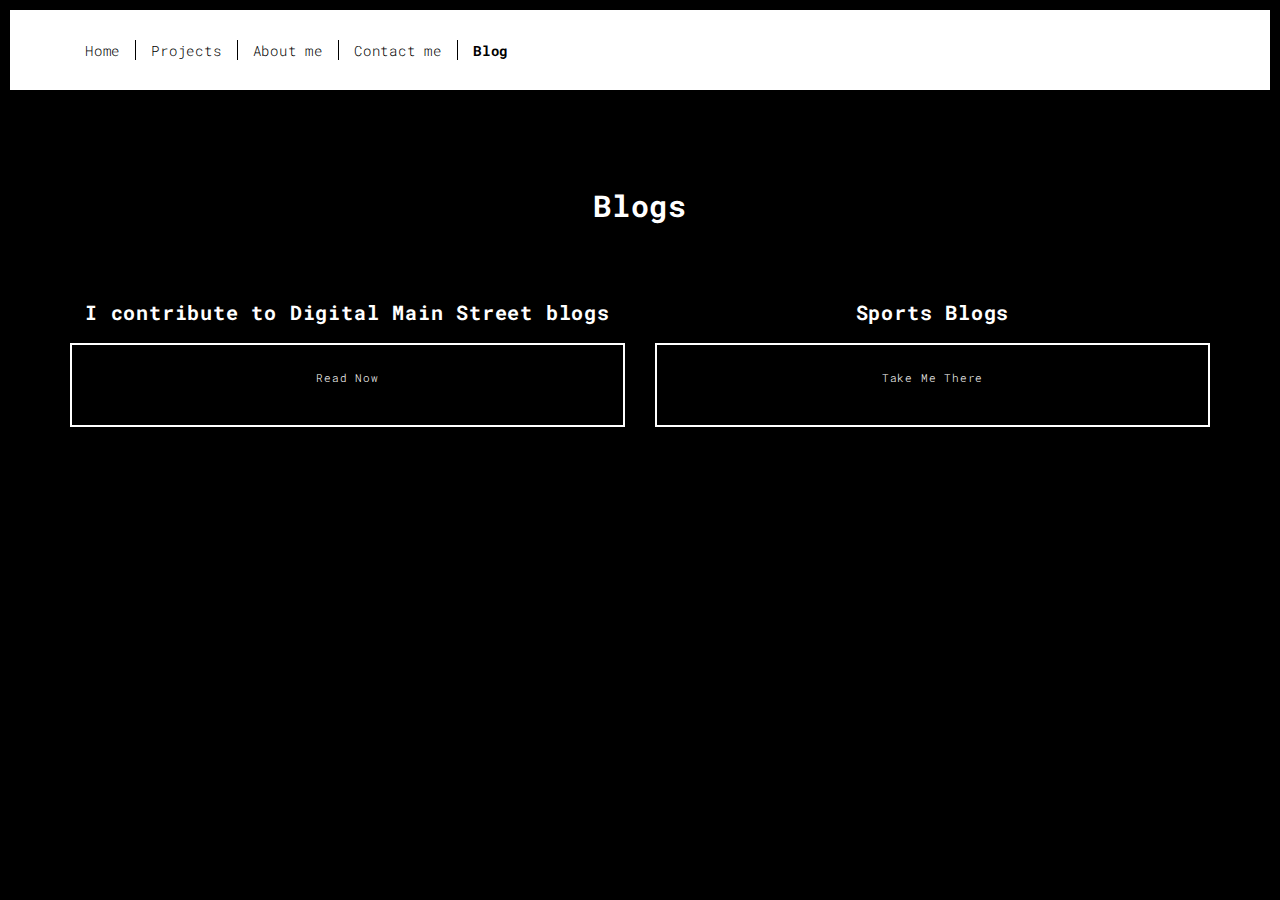
<file: components.html>
<!DOCTYPE html>
<html lang="en">

<head>
  <meta charset="UTF-8">
  <meta content="IE=edge" http-equiv="X-UA-Compatible">
  <meta content="width=device-width,initial-scale=1" name="viewport">
  <meta content="description" name="description">
  <meta name="google" content="notranslate" />
  <meta content="Mashup templates have been developped by Orson.io team" name="author">

  <!-- Disable tap highlight on IE -->
  <meta name="msapplication-tap-highlight" content="no">
  
  <link rel="apple-touch-icon" sizes="180x180" href="./assets/apple-icon-180x180.png">
  <link href="./assets/favicon.ico" rel="icon">

  <title>Title page</title>  

<link href="./main.3f6952e4.css" rel="stylesheet"></head>
<title>Black Background Page</title>
    <link rel="stylesheet" href="background.css"></head>

<body class="">
<div id="site-border-left"></div>
<div id="site-border-right"></div>
<div id="site-border-top"></div>
<div id="site-border-bottom"></div>
 <!-- Add your content of header -->
<header>
  <nav class="navbar  navbar-fixed-top navbar-default">
    <div class="container">
        <button type="button" class="navbar-toggle collapsed" data-toggle="collapse" data-target="#navbar-collapse" aria-expanded="false">
          <span class="sr-only">Toggle navigation</span>
          <span class="icon-bar"></span>
          <span class="icon-bar"></span>
          <span class="icon-bar"></span>
        </button>

      <div class="collapse navbar-collapse" id="navbar-collapse">
        <ul class="nav navbar-nav ">
          <li><a href="./index.html" title="">Home</a></li>
          <li><a href="./projects.html" title="">Projects</a></li>
          <li><a href="./about.html" title="">About me</a></li>
          <li><a href="./contact.html" title="">Contact me</a></li>
          <li><a href="./components.html" title="">Blog</a></li>
        </ul>


      </div> 
    </div>
  </nav>
</header>

<div class="section-container">
<!-- Add your existing HTML content here -->

<div class="section-container">
  <div class="container">
      <div class="row">
          <div class="col-xs-12">
              <div class="section-container-spacer text-center">
                  <h1 class="h2">Blogs</h1>
              </div>
              
              <div class="row">
                  <div class="col-md-6">
                      <h3 class="text-center">I contribute to Digital Main Street blogs</h3>
                      <div class="blog-box">
                          <a href="https://digitalmainstreet.ca/author/akashjotbasanti/" target="_blank">
                              <p>Read Now</p>
                          </a>
                      </div>
                  </div>
                  
                  <div class="col-md-6 text-center"> <!-- Added text-center class -->
                      <h3 class="text-center">Sports Blogs</h3> <!-- Centered header -->
                      <div class="blog-box">
                          <a href="https://www.example.com/sports-blogs" target="_blank">
                              <p>Take Me There</p>
                          </a>
                      </div>
                  </div>
              </div>
          </div>
      </div>
  </div>
</div>

<!-- Rest of your HTML content... -->


<!-- Rest of your HTML content... -->

  
<!-- Add your site or app content here -->
  <!-- <div class="container">
    <div class="row">
      <div class="col-xs-12 col-md-6">

        <div class="template-example">
          <h2 class="template-title-example">Text</h2>
          <p>This is bold and this is semi bold and <b>this is extra bold</b>. This is italic and this is extra light and this is light
          and this is regular. Lorem ipsum dolor sit amet, consectetur adipisicing elit, sed do eiusmod
          tempor incididunt ut labore et dolore magna aliqua. Ut enim ad minim veniam,
          quis nostrud exercitation ullamco laboris nisi ut aliquip ex ea commodo
          consequat. Duis aute irure dolor in reprehenderit in voluptate velit esse
          cillum dolore eu fugiat nulla pariatur. Excepteur sint occaecat cupidatat non
          proident, sunt in culpa qui officia deserunt mollit anim id est laborum.

          <blockquote>
            <p>Lorem ipsum dolor sit amet, consectetur adipiscing elit. Integer posuere erat a ante.</p>
          </blockquote>
          
          </p>
        </div>

        <div class="template-example">
          <h2 class="template-title-example">Headings</h2>
          
          <table class="table table-bordered">
            <tr><td><h1>H1: Heading 1</h1></td></tr>
            <tr><td><h2>H2: Heading 2</h2></td></tr>
            <tr><td><h3>H3: Heading 3</h3></td></tr>
            <tr><td><h4>H4: Heading 4</h4></td></tr>
          </table>
          
        </div>

        
        <div class="template-example">
          <h2 class="template-title-example">List</h2>
          <div class="row">
            <div class="col-md-6">
              <h3 class="template-title-example">Ordered</h3>
              <ul>
                <li>Consectetur adipiscing elit</li>
                <li>Integer molestie lorem at massa</li>
                <li>Facilisis in pretium nisl aliquet</li>
                <li>Nulla volutpat aliquam velit</li>
              </ul>
            </div>
            <div class="col-md-6">
              <h3 class="template-title-example">Number</h3>
              <ol>
                <li>Consectetur adipiscing elit</li>
                <li>Integer molestie lorem at massa</li>
                <li>Facilisis in pretium nisl aliquet</li>
                <li>Nulla volutpat aliquam velit</li>
              </ol>
            </div>
          </div>
        </div>
        
      </div>

      <div class="col-xs-12 col-md-6">
        <div class="template-example">
          <h2 class="template-title-example">Icons</h2>
          
          <div class="row">
            
            <div class="col-md-6">
               <h3 class="template-title-example">Basic Icons</h2>
                <ul class="list-icons">
                  <li>
                    <span class="fa-icon">
                      <i class="fa fa-facebook"></i>
                    </span>
                  </li>
                  <li>
                    <span class="fa-icon">
                      <i class="fa fa-twitter"></i>
                    </span>
                  </li>
                  <li>
                    <span class="fa-icon">
                      <i class="fa fa-linkedin"></i>
                    </span>
                  </li>
                  <li>
                    <span class="fa-icon">
                      <i class="fa fa-instagram"></i>
                    </span>
                  </li>
                </ul>
            </div>

          </div>


          


        </div>

        <div class="template-example">
          <h2 class="template-title-example">Buttons</h2>
          <div class="row">
            <div class="col-md-6">
              <h3 class="template-title-example">Primary</h2>
              <div class="row">
                  <div class="col-md-6">
                  <p><a href="" class="btn btn-primary btn-lg">Primary Large</a></p>
                  <p><a href="" class="btn btn-primary">Primary </a></p>
                  <p><a href="" class="btn btn-primary btn-sm">Primary Small</a></p>
                </div>
              </div>

              
            </div>

            <div class="col-md-6">
              <h3 class="template-title-example">Default</h2>
              <div class="row">
                  <div class="col-md-6">
                  <p><a href="" class="btn btn-default btn-lg">Default Large</a></p>
                  <p><a href="" class="btn btn-default">Default </a></p>
                  <p><a href="" class="btn btn-default btn-sm">Default Small</a></p>
                </div>
              </div>

            </div>
          </div>
        </div>
        
        <div class="template-example">
          <h2 class="template-title-example">Inputs</h2>

            <div class="form-group">
              <label for="exampleInputEmail1">Email address</label>
              <input type="email" class="form-control" id="exampleInputEmail1" placeholder="Email">
            </div>

            <div class="form-group">
              <select class="form-control">
                <option>1</option>
                <option>2</option>
                <option>3</option>
                <option>4</option>
                <option>5</option>
              </select>
            </div>

            <div class="form-group">
              <label class="checkbox-inline">
                <input 
                type="checkbox" id="inlineCheckbox1" value="option1"> Email me a copy
              </label>
              <label class="checkbox-inline">
                <input type="checkbox" id="inlineCheckbox2" value="option2"> I am a human
              </label>
            </div>

            <div class="form-group">
              <textarea class="form-control" rows="3" placeholder="Enter your message"></textarea>
            </div>
            
            <div class="alert alert-success" role="alert">Your message was successfully sent</div>
            <div class="alert alert-danger" role="alert">Your message has not been sent, restart</div>
        </div>




      </div>
    </div>
  </div>
</div>

<footer class="footer-container text-center">
  <div class="container">
    <div class="row">
      <div class="col-xs-12">
        <p>© UNTITLED | Website created with <a href="http://www.mashup-template.com/" title="Create website with free html template">Mashup Template</a>/<a href="https://www.unsplash.com/" title="Beautiful Free Images">Unsplash</a></p>
      </div>
    </div>
  </div>
</footer> -->

<script>
  document.addEventListener("DOMContentLoaded", function (event) {
     navActivePage();
  });
</script>

<!-- Google Analytics: change UA-XXXXX-X to be your site's ID 

<script>
  (function (i, s, o, g, r, a, m) {
    i['GoogleAnalyticsObject'] = r; i[r] = i[r] || function () {
      (i[r].q = i[r].q || []).push(arguments)
    }, i[r].l = 1 * new Date(); a = s.createElement(o),
      m = s.getElementsByTagName(o)[0]; a.async = 1; a.src = g; m.parentNode.insertBefore(a, m)
  })(window, document, 'script', '//www.google-analytics.com/analytics.js', 'ga');
  ga('create', 'UA-XXXXX-X', 'auto');
  ga('send', 'pageview');
</script>

--> <script type="text/javascript" src="./main.70a66962.js"></script></body>

</html>
</file>
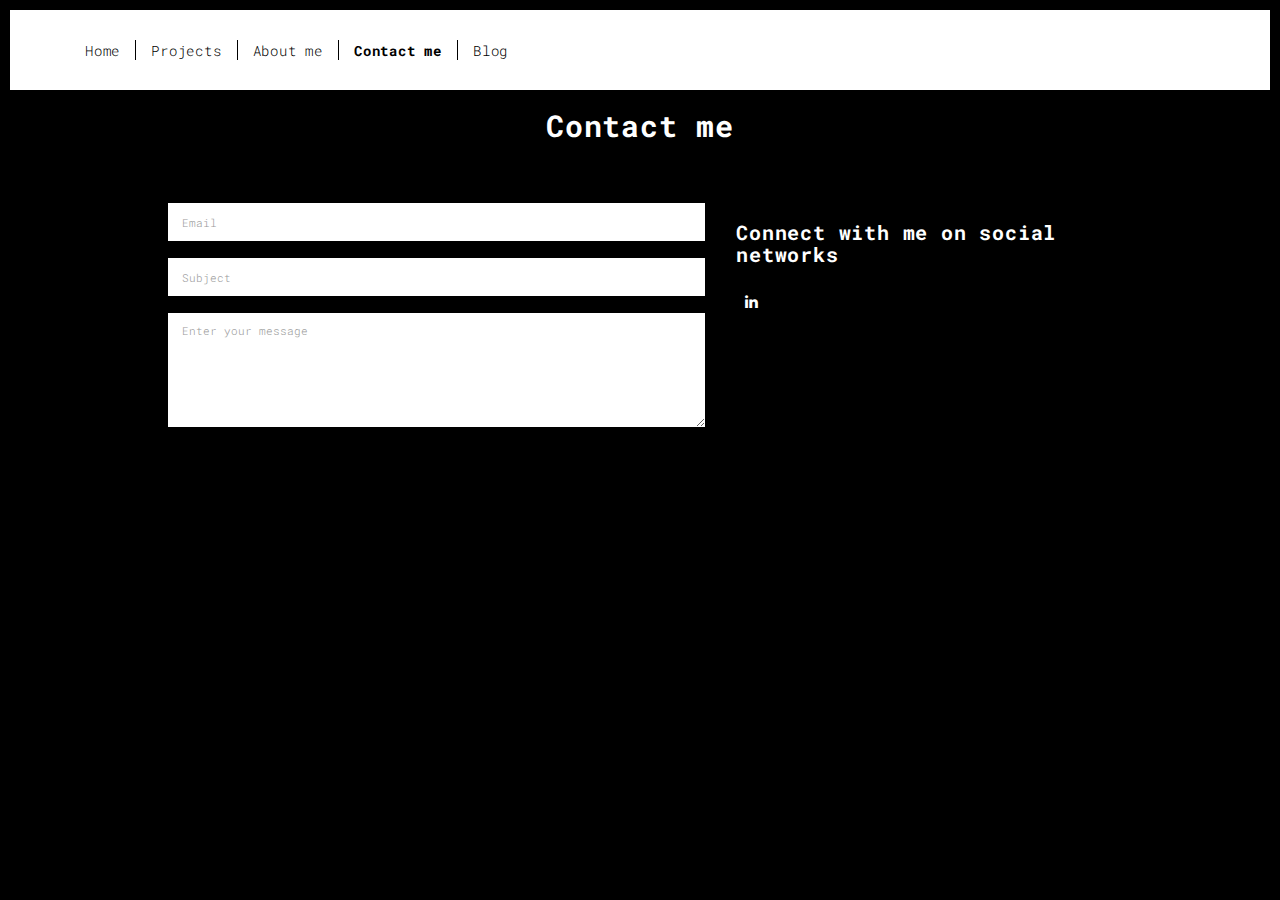
<file: contact.html>
<!DOCTYPE html>
<html lang="en">

<head>
  <meta charset="UTF-8">
  <meta content="IE=edge" http-equiv="X-UA-Compatible">
  <meta content="width=device-width,initial-scale=1" name="viewport">
  <meta content="description" name="description">
  <meta name="google" content="notranslate" />
  <meta content="Mashup templates have been developped by Orson.io team" name="author">

  <!-- Disable tap highlight on IE -->
  <meta name="msapplication-tap-highlight" content="no">
  
  <link rel="apple-touch-icon" sizes="180x180" href="./assets/apple-icon-180x180.png">
  <link href="./assets/favicon.ico" rel="icon">

  <title>Title page</title>  

<link href="./main.3f6952e4.css" rel="stylesheet"></head>
<title>Black Background Page</title>
    <link rel="stylesheet" href="background.css"></head>

<body class="">
<div id="site-border-left"></div>
<div id="site-border-right"></div>
<div id="site-border-top"></div>
<div id="site-border-bottom"></div>
 <!-- Add your content of header -->
<header>
  <nav class="navbar  navbar-fixed-top navbar-default">
    <div class="container">
        <button type="button" class="navbar-toggle collapsed" data-toggle="collapse" data-target="#navbar-collapse" aria-expanded="false">
          <span class="sr-only">Toggle navigation</span>
          <span class="icon-bar"></span>
          <span class="icon-bar"></span>
          <span class="icon-bar"></span>
        </button>

      <div class="collapse navbar-collapse" id="navbar-collapse">
        <ul class="nav navbar-nav ">
          <li><a href="./index.html" title="">Home</a></li>
          <li><a href="./projects.html" title="">Projects</a></li>
          <li><a href="./about.html" title="">About me</a></li>
          <li><a href="./contact.html" title="">Contact me</a></li>
          <li><a href="./components.html" title="">Blog</a></li>
        </ul>


      </div> 
    </div>
  </nav>
</header>

<div class="section-container">
    <div class="container">
      <div class="row">
        <div class="col-xs-12">
          <div class="section-container-spacer text-center">
            <h1 class="h2">Contact me</h1>
          </div>
          
          <div class="row">
            <div class="col-md-10 col-md-offset-1">
               <form action="" class="reveal-content">
                  <div class="row">
                    <div class="col-md-7">
                      <div class="form-group">
                        <input type="email" class="form-control" id="email" placeholder="Email">
                      </div>
                      <div class="form-group">
                        <input type="text" class="form-control" id="subject" placeholder="Subject">
                      </div>
                      <div class="form-group">
                        <textarea class="form-control" rows="5" placeholder="Enter your message"></textarea>
                      </div>
                      <button type="submit" class="btn btn-default btn-lg">Send</button>
                    </div>
                    <div class="col-md-5 address-container">
                      <ul class="list-unstyled">
                        <li>
                          <!-- <span class="fa-icon">
                            <i class="fa fa-phone" aria-hidden="true"></i>
                          </span>
                          
<!- text -->


                        <!-- </li>
                        <li>
                          <span class="fa-icon">
                            <i class="fa fa-at" aria-hidden="true"></i>
                          </span> -->
                          
<!-- text -->


                        <!-- </li>
                        <li>
                          <span class="fa-icon">
                            <i class="fa fa fa-map-marker" aria-hidden="true"></i>
                          </span>  -->
                          
<!-- Text -->


                        </li>
                      </ul>
                      <h3>Connect with me on social networks</h3>
                      <!-- <a href="http://www.facebook.com" title="" class="fa-icon">
                        <i class="fa fa-facebook"></i>
                      </a>
                      <a href="http://www.twitter.com" title="" class="fa-icon">
                        <i class="fa fa-twitter"></i>
                      </a> -->
                      <a href="https://www.linkedin.com/in/akash-basanti-75423290/" title="" class="fa-icon">
                        <i class="fa fa-linkedin"></i>
                      </a>

                    </div>
                  </div>
                </form>
            </div>

          </div>
         
       </div>
      </div>
    </div>
  </div>


<!-- <footer class="footer-container text-center">
  <div class="container">
    <div class="row">
      <div class="col-xs-12">
        <p>© UNTITLED | Website created with <a href="http://www.mashup-template.com/" title="Create website with free html template">Mashup Template</a>/<a href="https://www.unsplash.com/" title="Beautiful Free Images">Unsplash</a></p>
      </div>
    </div>
  </div>
</footer> -->


<script>
  document.addEventListener("DOMContentLoaded", function (event) {
     navActivePage();
  });
</script>

<!-- Google Analytics: change UA-XXXXX-X to be your site's ID 

<script>
  (function (i, s, o, g, r, a, m) {
    i['GoogleAnalyticsObject'] = r; i[r] = i[r] || function () {
      (i[r].q = i[r].q || []).push(arguments)
    }, i[r].l = 1 * new Date(); a = s.createElement(o),
      m = s.getElementsByTagName(o)[0]; a.async = 1; a.src = g; m.parentNode.insertBefore(a, m)
  })(window, document, 'script', '//www.google-analytics.com/analytics.js', 'ga');
  ga('create', 'UA-XXXXX-X', 'auto');
  ga('send', 'pageview');
</script>

--> <script type="text/javascript" src="./main.70a66962.js"></script></body>

</html>
</file>
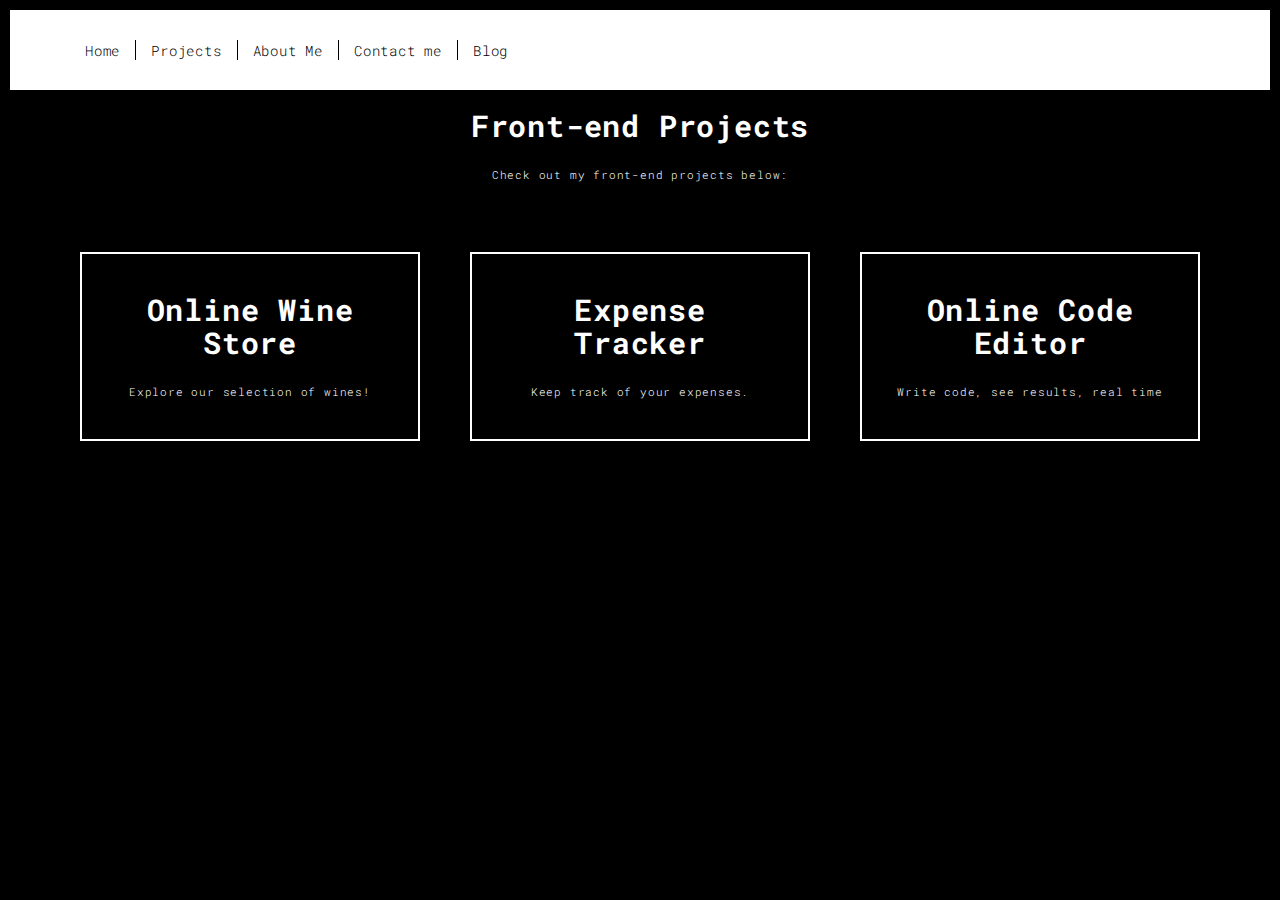
<file: frontend_projects.html>
<!DOCTYPE html>
<html lang="en">

<head>
    <meta charset="UTF-8">
    <meta content="IE=edge" http-equiv="X-UA-Compatible">
    <meta content="width=device-width,initial-scale=1" name="viewport">
    <meta content="description" name="description">
    <meta name="google" content="notranslate" />
    <meta content="m" name="author">

    <!-- Disable tap highlight on IE -->
    <meta name="msapplication-tap-highlight" content="no">

    <link rel="apple-touch-icon" sizes="180x180" href="./assets/apple-icon-180x180.png">
    <link href="./assets/favicon.ico" rel="icon">

    <title>Front-end Projects</title>

    <link href="./main.3f6952e4.css" rel="stylesheet">

    <title>Black Background Page</title>
    <link rel="stylesheet" href="background.css">
</head>

<body class="">
    <div id="site-border-left"></div>
    <div id="site-border-right"></div>
    <div id="site-border-top"></div>
    <div id="site-border-bottom"></div>

    <header>
        <nav class="navbar  navbar-fixed-top navbar-default">
            <div class="container">
                <button type="button" class="navbar-toggle collapsed" data-toggle="collapse"
                    data-target="#navbar-collapse" aria-expanded="false">
                    <span class="sr-only">Toggle navigation</span>
                    <span class="icon-bar"></span>
                    <span class="icon-bar"></span>
                    <span class="icon-bar"></span>
                </button>

                <div class="collapse navbar-collapse" id="navbar-collapse">
                    <ul class="nav navbar-nav ">
                        <li><a href="./index.html" title="">Home</a></li>
                        <li><a href="./projects.html" title="">Projects</a></li>
                        <li><a href="./about.html" title="">About Me</a></li>
                        <li><a href="./contact.html" title="">Contact me</a></li>
                        <li><a href="./components.html" title="">Blog</a></li>
                    </ul>

                </div>
            </div>
        </nav>
    </header>

    <div class="section-container">
        <div class="container">
            <div class="row">
                <div class="col-sm-8 col-sm-offset-2 section-container-spacer">
                    <div class="text-center">
                        <h1 class="h2">Front-end Projects</h1>
                        <p>Check out my front-end projects below:</p>
                    </div>
                </div>

                <!-- E-commerce Store Category -->
                <div class="col-md-4">
                    <a href="wine_store.html" class="category-link">
                        <div class="project-category-box">
                            <h2>Online Wine Store</h2>
                            <p>Explore our selection of wines!</p>
                        </div>
                    </a>
                </div>

                <!-- Expense Tracker Category -->
                <div class="col-md-4">
                    <a href="expense_tracker.html" class="category-link">
                        <div class="project-category-box">
                            <h2>Expense Tracker</h2>
                            <p>Keep track of your expenses.</p>
                        </div>
                    </a>
                </div>

                <!-- Online Code Editor Category -->
                <div class="col-md-4">
                    <a href="code_editor.html" class="category-link">
                        <div class="project-category-box">
                            <h2>Online Code Editor</h2>
                            <p>Write code, see results, real time</p>
                        </div>
                    </a>
                </div>
            </div>
        </div>
    </div>

    <footer>
        <!-- Add your footer content here -->
    </footer>
</body>

</html>
</file>
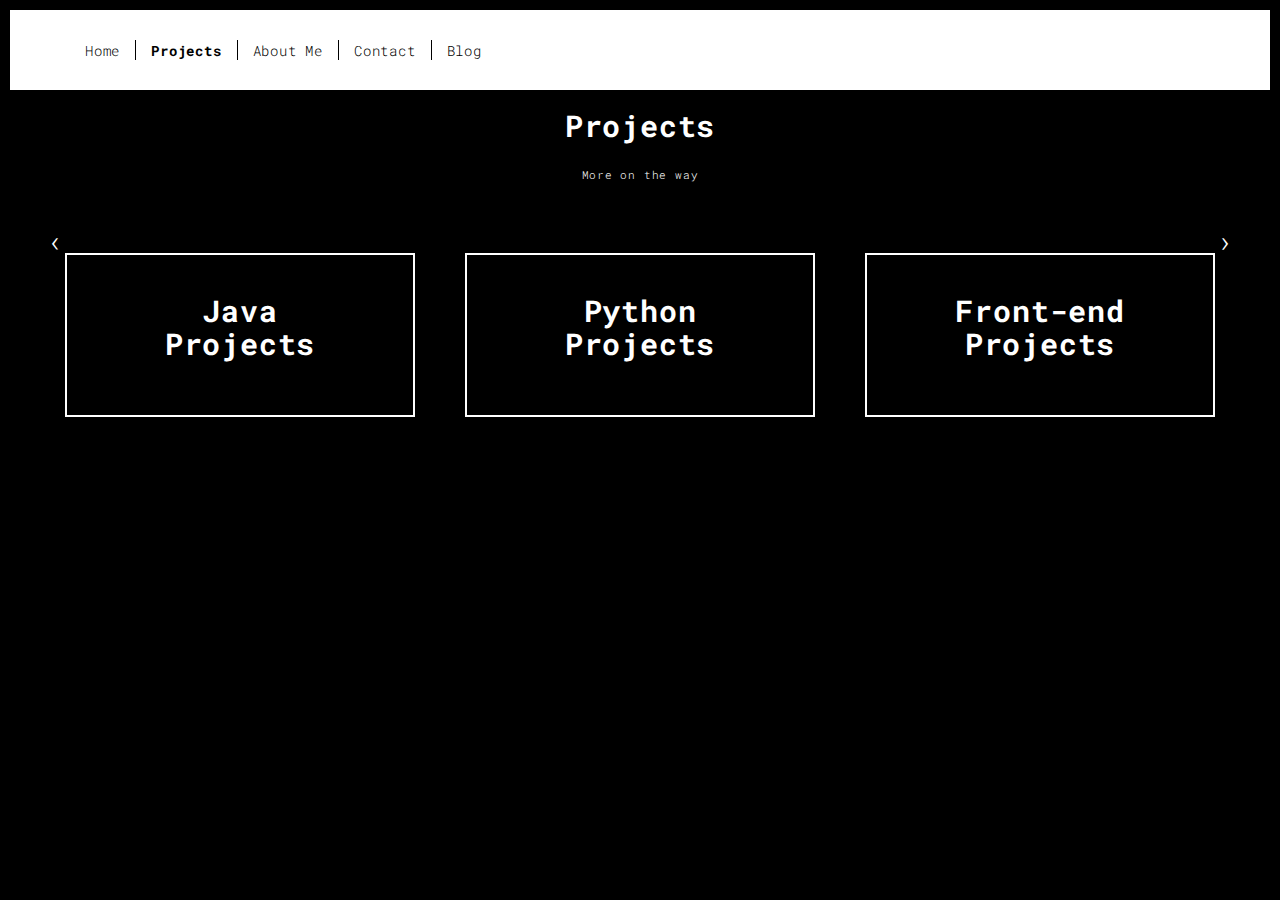
<file: projects.html>
<!DOCTYPE html>
<html lang="en">

<head>
  <meta charset="UTF-8">
  <meta content="IE=edge" http-equiv="X-UA-Compatible">
  <meta content="width=device-width,initial-scale=1" name="viewport">
  <meta content="description" name="description">
  <meta name="google" content="notranslate" />
  <meta content="m" name="author">

  <!-- Disable tap highlight on IE -->
  <meta name="msapplication-tap-highlight" content="no">
  
  <link rel="apple-touch-icon" sizes="180x180" href="./assets/apple-icon-180x180.png">
  <link href="./assets/favicon.ico" rel="icon">

  <title>Projects</title>  

<link href="./main.3f6952e4.css" rel="stylesheet">

<title>Black Background Page</title>
    <link rel="stylesheet" href="background.css"></head>



<body class="">
<div id="site-border-left"></div>
<div id="site-border-right"></div>
<div id="site-border-top"></div>
<div id="site-border-bottom"></div>
 <!-- Add your content of header -->
<header>
  <nav class="navbar  navbar-fixed-top navbar-default">
    <div class="container">
        <button type="button" class="navbar-toggle collapsed" data-toggle="collapse" data-target="#navbar-collapse" aria-expanded="false">
          <span class="sr-only">Toggle navigation</span>
          <span class="icon-bar"></span>
          <span class="icon-bar"></span>
          <span class="icon-bar"></span>
        </button>

      <div class="collapse navbar-collapse" id="navbar-collapse">
        <ul class="nav navbar-nav ">
          <li><a href="./index.html" title="">Home</a></li>
          <li><a href="./projects.html" title="">Projects</a></li>
          <li><a href="./about.html" title="">About Me</a></li>
          <li><a href="./contact.html" title="">Contact</a></li>
          <li><a href="./components.html" title="">Blog</a></li>
        </ul>


      </div> 
    </div>
  </nav>
</header>


<div class="section-container">
  <div class="container">
    <div class="row">
      
      <div class="col-sm-8 col-sm-offset-2 section-container-spacer">
        <div class="text-center">
          <h1 class="h2">Projects</h1>
          <p>More on the way</p>
        </div>
      </div>

      <div class="col-md-12">
     
      <div id="myCarousel" class="carousel slide projects-carousel">
        
            
            <!--/item-->
        </div>
        <!--/carousel-inner--> 
        <a class="left carousel-control" href="#myCarousel" data-slide="prev">‹</a>

        <a class="right carousel-control" href="#myCarousel" data-slide="next">›</a>
     </div>

     <div class="row">
      
      <!-- Java Projects Category -->
<div class="col-md-4">
  <a href="java_projects.html" class="category-link">
    <div class="project-category-box"> <!-- Added class "project-category-box" -->
      <h2>Java  <br>
        Projects</h2>
      <p>      </p>
    </div>
  </a>
</div>

      <!-- Python Projects Category -->
<div class="col-md-4">
  <a href="python_projects.html" class="category-link">
    <div class="project-category-box"> <!-- Added class "project-category-box" -->
      <h2>Python Projects</h2>
      <p>         </p>
    </div>
  </a>
</div>

      <!-- Front-end Projects Category -->
<div class="col-md-4">
  <a href="frontend_projects.html" class="category-link">
    <div class="project-category-box"> <!-- Added class "project-category-box" -->
      <h2>Front-end Projects</h2>
      <p>                </p>
    </div>
  </a>
</div>
    </div>
  </div>
</div>
</div>
</div>

<!-- Add your content of footer

<footer class="section section-primary">
<div class="container">
<div class="row">
  <div class="col-sm-6">
    <h1>Footer Content</h1>
    <p>Additional information or links can go here.</p>
  </div>
  <div class="col-sm-6">
    <p class="text-info text-right">
      <br>
      <br>
    </p>
  </div>
</div>
</div>
</footer>

<script src="./main.62f1509d.js"></script>

</body>
</html> -->


    <!--/myCarousel-->
    </div>



    </div>
  </div>
</div>

<!--
<footer class="footer-container text-center">
  <div class="container">
    <div class="row">
      <div class="col-xs-12">
        <p>© UNTITLED | Website created with <a href="http://www.mashup-template.com/" title="Create website with free html template">Mashup Template</a>/<a href="https://www.unsplash.com/" title="Beautiful Free Images">Unsplash</a></p>
      </div>
    </div>
  </div>
</footer> -->

<script>
  document.addEventListener("DOMContentLoaded", function (event) {
     navActivePage();
  });
</script>

<!-- Google Analytics: change UA-XXXXX-X to be your site's ID 

<script>
  (function (i, s, o, g, r, a, m) {
    i['GoogleAnalyticsObject'] = r; i[r] = i[r] || function () {
      (i[r].q = i[r].q || []).push(arguments)
    }, i[r].l = 1 * new Date(); a = s.createElement(o),
      m = s.getElementsByTagName(o)[0]; a.async = 1; a.src = g; m.parentNode.insertBefore(a, m)
  })(window, document, 'script', '//www.google-analytics.com/analytics.js', 'ga');
  ga('create', 'UA-XXXXX-X', 'auto');
  ga('send', 'pageview');
</script>

--> <script type="text/javascript" src="./main.70a66962.js"></script></body>

</html>
</file>
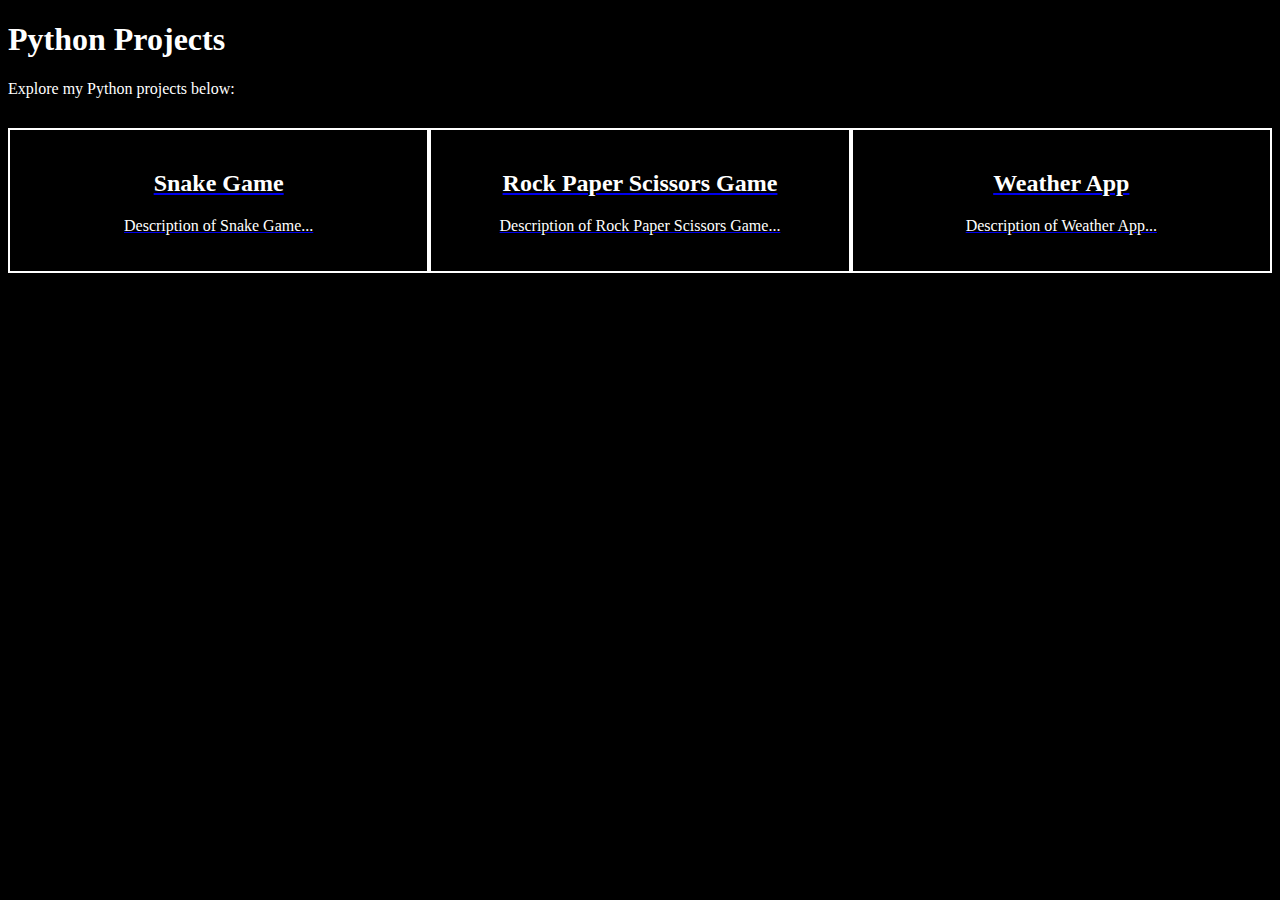
<file: python_projects.html>
<!DOCTYPE html>
<html lang="en">

<head>
    <meta charset="UTF-8">
    <meta content="IE=edge" http-equiv="X-UA-Compatible">
    <meta content="width=device-width,initial-scale=1" name="viewport">
    <meta content="description" name="description">
    <meta name="google" content="notranslate" />
    <meta content="m" name="author">
    <title>Python Projects</title>
    <link rel="stylesheet" href="background.css">
    <style>
        .category-container {
            display: flex;
            justify-content: space-between;
            margin: 30px 0;
        }

        .category-box {
            border: 2px solid white;
            padding: 20px;
            width: calc(33.33% - 20px);
            background-color: black;
            text-align: center;
            margin-bottom: 20px;
        }

        .category-box h2 {
            color: white;
        }

        .category-box p {
            color: white;
        }
    </style>
</head>

<body class="">
    <div class="section-container">
        <div class="container">
            <div class="row">
                <div class="col-md-12">
                    <div class="text-center">
                        <h1 class="h2">Python Projects</h1>
                        <p>Explore my Python projects below:</p>
                    </div>
                </div>
            </div>

            <div class="category-container">
                <!-- Snake Game Category -->
                <div class="category-box">
                    <a href="snake_game.html">
                        <h2>Snake Game</h2>
                        <p>Description of Snake Game...</p>
                    </a>
                </div>

                <!-- Rock Paper Scissors Game Category -->
                <div class="category-box">
                    <a href="rock_paper_scissors.html">
                        <h2>Rock Paper Scissors Game</h2>
                        <p>Description of Rock Paper Scissors Game...</p>
                    </a>
                </div>

                <!-- Weather App Category -->
                <div class="category-box">
                    <a href="weather_app.html">
                        <h2>Weather App</h2>
                        <p>Description of Weather App...</p>
                    </a>
                </div>
            </div>
        </div>
    </div>
</body>

</html>
</file>
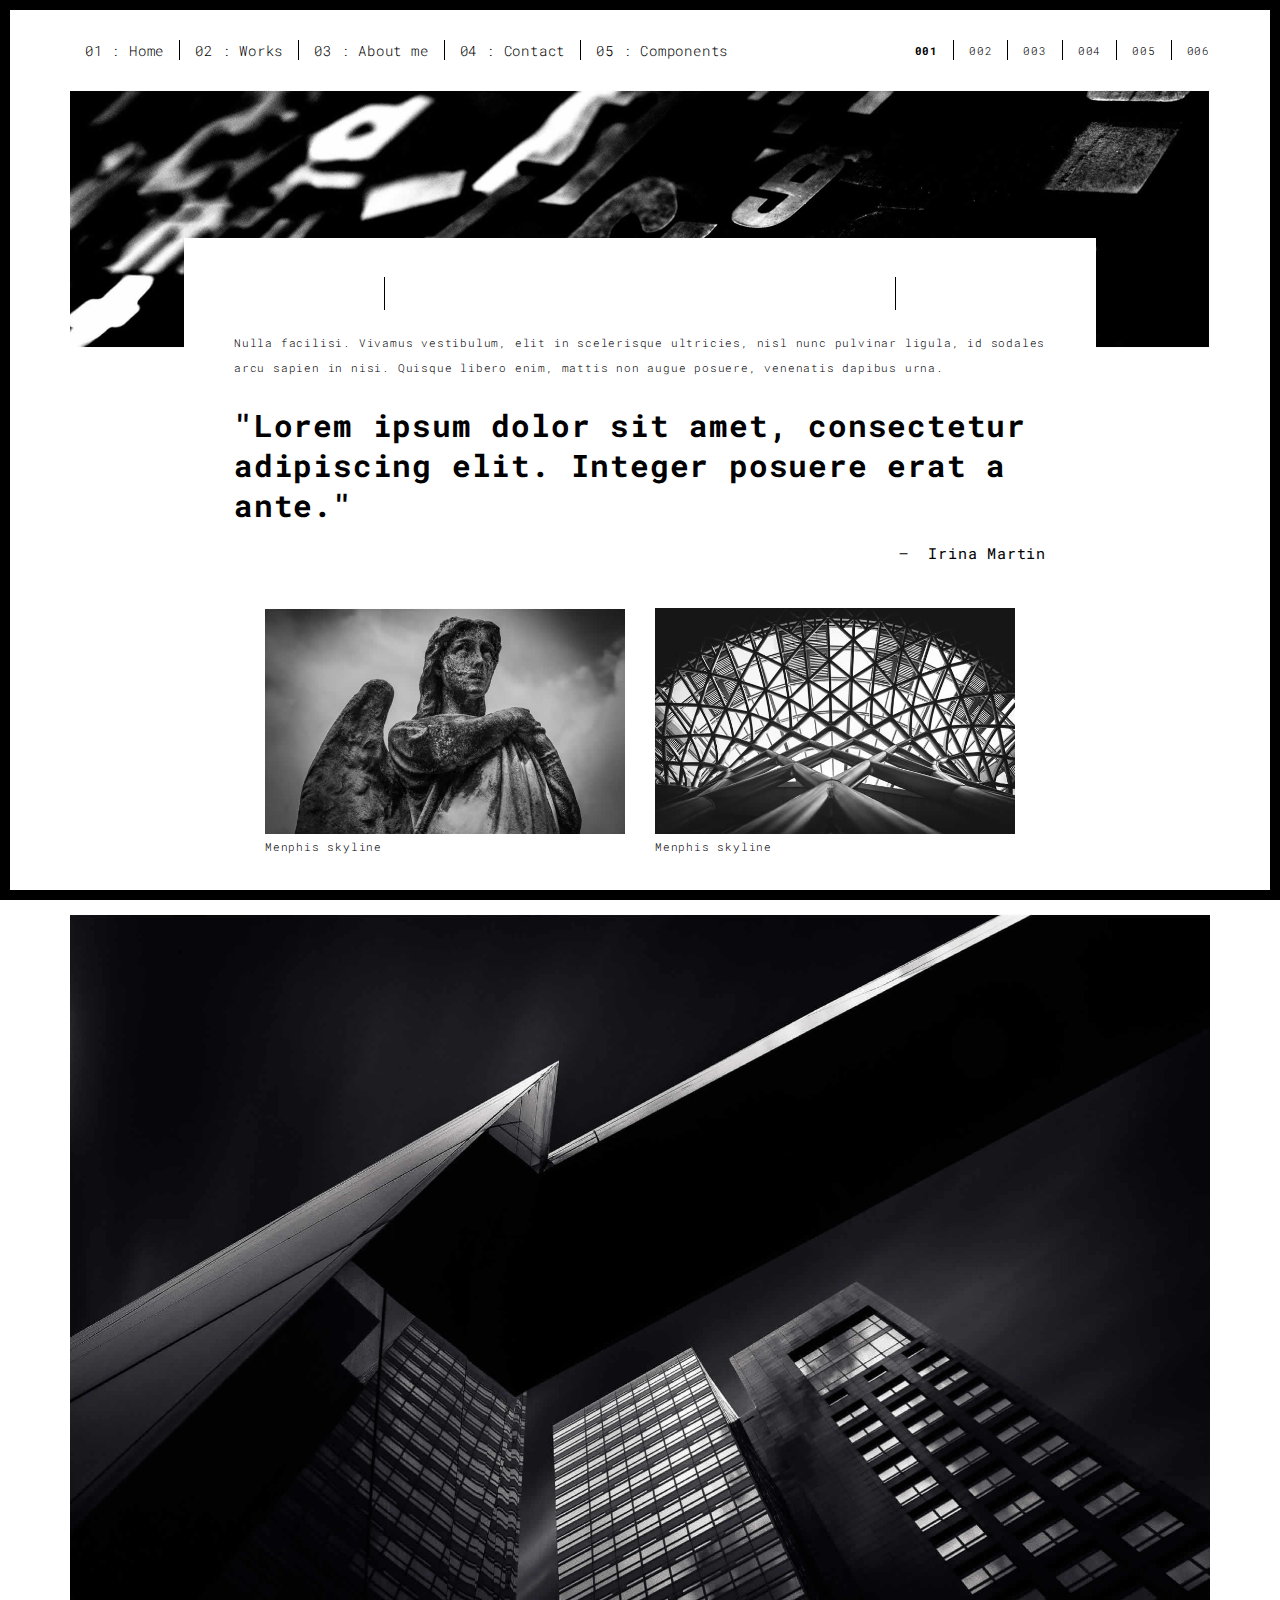
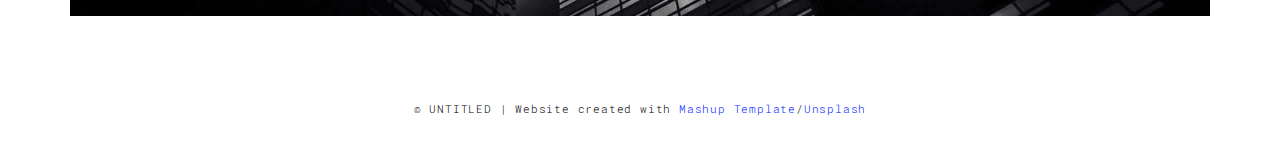
<file: work.html>
<!DOCTYPE html>
<html lang="en">

<head>
  <meta charset="UTF-8">
  <meta content="IE=edge" http-equiv="X-UA-Compatible">
  <meta content="width=device-width,initial-scale=1" name="viewport">
  <meta content="description" name="description">
  <meta name="google" content="notranslate" />
  <meta content="Mashup templates have been developped by Orson.io team" name="author">

  <!-- Disable tap highlight on IE -->
  <meta name="msapplication-tap-highlight" content="no">
  
  <link rel="apple-touch-icon" sizes="180x180" href="./assets/apple-icon-180x180.png">
  <link href="./assets/favicon.ico" rel="icon">

  <title>Title page</title>  

<link href="./main.3f6952e4.css" rel="stylesheet"></head>

<body class="">
<div id="site-border-left"></div>
<div id="site-border-right"></div>
<div id="site-border-top"></div>
<div id="site-border-bottom"></div>
<!-- Add your content of header -->
<header>
  <nav class="navbar  navbar-fixed-top navbar-default">
    <div class="container">
        <button type="button" class="navbar-toggle collapsed" data-toggle="collapse" data-target="#navbar-collapse" aria-expanded="false">
          <span class="sr-only">Toggle navigation</span>
          <span class="icon-bar"></span>
          <span class="icon-bar"></span>
          <span class="icon-bar"></span>
        </button>

      <div class="collapse navbar-collapse" id="navbar-collapse">
        <ul class="nav navbar-nav ">
          <li><a href="./index.html" title="">01 : Home</a></li>
          <li><a href="./works.html" title="">02 : Works</a></li>
          <li><a href="./about.html" title="">03 : About me</a></li>
          <li><a href="./contact.html" title="">04 : Contact</a></li>
          <li><a href="./components.html" title="">05 : Components</a></li>
        </ul>


          <ul class="nav navbar-nav navbar-right navbar-small visible-md visible-lg">
            <li><a href="./index.html" title="" class="active">001</a></li>
            <li><a href="./index.html" title="">002</a></li>
            <li><a href="./index.html" title="">003</a></li>
            <li><a href="./index.html" title="">004</a></li>
            <li><a href="./index.html" title="">005</a></li>
            <li><a href="./index.html" title="">006</a></li>
          </ul>


      </div> 
    </div>
  </nav>
</header>
<div class="section-container">
  <div class="container">
    <div class="row">
      <div class="col-xs-12">
        <img src="./assets/images/work001-01.jpg" class="img-responsive" alt="">
        <div class="card-container">
          <div class="text-center">
            <h1 class="h2">001 : Fringilla sit amet</h1>
          </div>
          <p>Nulla facilisi. Vivamus vestibulum, elit in scelerisque ultricies, nisl nunc pulvinar ligula, id sodales arcu sapien in nisi. Quisque libero enim, mattis non augue posuere, venenatis dapibus urna.</p>

          <blockquote>
            <p>"Lorem ipsum dolor sit amet, consectetur adipiscing elit. Integer posuere erat a ante."</p>
            <small class="pull-right">Irina Martin</small>
          </blockquote>
        </div>
      </div>

      
      
      <div class="col-md-8 col-md-offset-2 section-container-spacer">
        <div class="row">
          <div class="col-xs-12 col-md-6">
            <img src="./assets/images/work001-02.jpg" class="img-responsive" alt="">
            <p>Menphis skyline</p>
          </div>
          <div class="col-xs-12 col-md-6">
            <img src="./assets/images/work001-03.jpg" class="img-responsive" alt="">
            <p>Menphis skyline</p>
          </div>
        </div>
      </div>

      <div class="col-xs-12">
        <img src="./assets/images/work001-04.jpg" class="img-responsive" alt="">
      </div>

    </div>
  </div>
</div>


<footer class="footer-container text-center">
  <div class="container">
    <div class="row">
      <div class="col-xs-12">
        <p>© UNTITLED | Website created with <a href="http://www.mashup-template.com/" title="Create website with free html template">Mashup Template</a>/<a href="https://www.unsplash.com/" title="Beautiful Free Images">Unsplash</a></p>
      </div>
    </div>
  </div>
</footer>

<script>
  document.addEventListener("DOMContentLoaded", function (event) {
     navActivePage();
  });
</script>

<!-- Google Analytics: change UA-XXXXX-X to be your site's ID 

<script>
  (function (i, s, o, g, r, a, m) {
    i['GoogleAnalyticsObject'] = r; i[r] = i[r] || function () {
      (i[r].q = i[r].q || []).push(arguments)
    }, i[r].l = 1 * new Date(); a = s.createElement(o),
      m = s.getElementsByTagName(o)[0]; a.async = 1; a.src = g; m.parentNode.insertBefore(a, m)
  })(window, document, 'script', '//www.google-analytics.com/analytics.js', 'ga');
  ga('create', 'UA-XXXXX-X', 'auto');
  ga('send', 'pageview');
</script>

--> <script type="text/javascript" src="./main.70a66962.js"></script></body>

</html>
</file>
<file: background.css>
body {
    background-color: black;
    color: white;
}

.project-category-box {
    border: 2px solid white;
    padding: 20px;
    margin: 10px;
    background-color: black;
    text-align: center;
  }
  
  .project-category-box h2 {
    color: white;
  }
  
  .project-category-box p {
    color: white;
  }
  /* Add your existing CSS content here */

/* Add styles for skills and tools section */
.item-tech {
  margin-bottom: 20px; /* Add space between skill blocks */
}

.img-tech {
  background-color: #fff; /* Set background color for the tech icon */
  border-radius: 50%; /* Make the icon circular */
}

.tech {
  margin-left: 10px; /* Add space between icon and tech name */
}

.status-tech {
  margin-top: 5px; /* Add space between tech name and status */
}

/* Add your existing CSS content here */

/* Add styles for skill boxes */
/* Add your existing CSS content here */

/* Add styles for skill boxes */
.item-tech {
  border: 2px solid white; /* Add white border */
  padding: 20px;
  margin: 10px;
  background-color: black;
  text-align: center;
  transition: all 0.3s; /* Add transition for smooth hover effect */
}

.item-tech:hover {
  background-color: #333; /* Change background color on hover */
  border-color: #FFD700; /* Change border color on hover */
}

.item-tech img {
  max-width: 100%;
  height: auto;
}

.tech {
  color: white;
}

.status-tech {
  color: #FFD700; /* Set the color for the status text (you can change this) */
}

/* Add your existing CSS content here */

/* Add styles for skill boxes */
.item-tech {
  border: 2px solid white; /* Add white border */
  padding: 10px; /* Adjust padding */
  margin: 10px;
  background-color: black;
  text-align: center;
  max-width: 200px; /* Adjust maximum width */
  width: 100%; /* Make boxes responsive */
}

.item-tech img {
  max-width: 100%;
  height: auto;
}

.tech {
  color: white;
}

.status-tech {
  color: #FFD700; /* Set the color for the status text (you can change this) */
}

/* Add your existing CSS content here */

/* ... */

/* Added styles for Excel and Tableau boxes */
.tech-container {
  display: flex;
  flex-wrap: wrap;
  justify-content: center; /* This centers the boxes */
}

.item-tech {
  border: 2px solid white;
  padding: 20px;
  margin: 10px;
  background-color: black;
  text-align: center;
  max-width: 300px;
  display: inline-block;
}

.item-tech img {
  max-width: 100%;
  border-radius: 4px;
}

.tech {
  color: white;
}

.status-tech {
  color: #FFD700;
}



/* Add your existing CSS content here */

/* ... */

.blog-box {
  border: 2px solid white;
  padding: 20px;
  margin: 10px 0;
  background-color: black;
  text-align: center;
}

.blog-box p {
  color: white;
  cursor: pointer;
}
</file>
<file: main.3f6952e4.css>
@import url(https://fonts.googleapis.com/css?family=Roboto:900|Roboto+Mono:300,400,700);@import url(https://maxcdn.bootstrapcdn.com/font-awesome/4.7.0/css/font-awesome.min.css);/*!
 * Bootstrap v3.3.7 (http://getbootstrap.com)
 * Copyright 2011-2016 Twitter, Inc.
 * Licensed under MIT (https://github.com/twbs/bootstrap/blob/master/LICENSE)
 */
/*! normalize.css v3.0.3 | MIT License | github.com/necolas/normalize.css */html{font-family:sans-serif;-ms-text-size-adjust:100%;-webkit-text-size-adjust:100%}body{margin:0}article,aside,details,figcaption,figure,footer,header,hgroup,main,menu,nav,section,summary{display:block}audio,canvas,progress,video{display:inline-block;vertical-align:baseline}audio:not([controls]){display:none;height:0}[hidden],template{display:none}a{background-color:transparent}a:active,a:hover{outline:0}abbr[title]{border-bottom:1px dotted}b,strong{font-weight:700}dfn{font-style:italic}h1{font-size:2em;margin:.67em 0}mark{background:#ff0;color:#000}small{font-size:80%}sub,sup{font-size:75%;line-height:0;position:relative;vertical-align:baseline}sup{top:-.5em}sub{bottom:-.25em}img{border:0}svg:not(:root){overflow:hidden}figure{margin:1em 40px}hr{box-sizing:content-box;height:0}pre{overflow:auto}code,kbd,pre,samp{font-family:monospace,monospace;font-size:1em}button,input,optgroup,select,textarea{color:inherit;font:inherit;margin:0}button{overflow:visible}button,select{text-transform:none}button,html input[type=button],input[type=reset],input[type=submit]{-webkit-appearance:button;cursor:pointer}button[disabled],html input[disabled]{cursor:default}button::-moz-focus-inner,input::-moz-focus-inner{border:0;padding:0}input{line-height:normal}input[type=checkbox],input[type=radio]{box-sizing:border-box;padding:0}input[type=number]::-webkit-inner-spin-button,input[type=number]::-webkit-outer-spin-button{height:auto}input[type=search]{-webkit-appearance:textfield;box-sizing:content-box}input[type=search]::-webkit-search-cancel-button,input[type=search]::-webkit-search-decoration{-webkit-appearance:none}fieldset{border:1px solid silver;margin:0 2px;padding:.35em .625em .75em}textarea{overflow:auto}optgroup{font-weight:700}table{border-collapse:collapse;border-spacing:0}td,th{padding:0}


/*! Source: https://github.com/h5bp/html5-boilerplate/blob/master/src/css/main.css */@media print{*,:after,:before{background:transparent!important;color:#000!important;box-shadow:none!important;text-shadow:none!important}a,a:visited{text-decoration:underline}a[href]:after{content:" (" attr(href) ")"}abbr[title]:after{content:" (" attr(title) ")"}a[href^="#"]:after,a[href^="javascript:"]:after{content:""}blockquote,pre{border:1px solid #999;page-break-inside:avoid}thead{display:table-header-group}img,tr{page-break-inside:avoid}img{max-width:100%!important}h2,h3,p{orphans:3;widows:3}h2,h3{page-break-after:avoid}.navbar{display:none}.btn>.caret,.dropup>.btn>.caret{border-top-color:#000!important}.label{border:1px solid #000}.table{border-collapse:collapse!important}.table td,.table th{background-color:#fff!important}.table-bordered td,.table-bordered th{border:1px solid #ddd!important}}*,:after,:before{-webkit-box-sizing:border-box;-moz-box-sizing:border-box;box-sizing:border-box}html{font-size:10px;-webkit-tap-highlight-color:transparent}body{font-family:Roboto Mono,Helvetica,Arial,sans-serif;font-size:11px;line-height:1.78;color:#000;background-color:#fff}button,input,select,textarea{font-family:inherit;font-size:inherit;line-height:inherit}a{color:#001aff;text-decoration:none}a:focus,a:hover{color:#0012b3;text-decoration:underline}a:focus{outline:5px auto -webkit-focus-ring-color;outline-offset:-2px}figure{margin:0}img{vertical-align:middle}.img-responsive{display:block;max-width:100%;height:auto}.img-rounded{border-radius:0}.img-thumbnail{padding:4px;line-height:1.78;background-color:#fff;border:1px solid #ddd;border-radius:0;-webkit-transition:all .2s ease-in-out;-o-transition:all .2s ease-in-out;transition:all .2s ease-in-out;display:inline-block;max-width:100%;height:auto}.img-circle{border-radius:50%}hr{margin-top:19px;margin-bottom:19px;border:0;border-top:1px solid #eee}.sr-only{position:absolute;width:1px;height:1px;margin:-1px;padding:0;overflow:hidden;clip:rect(0,0,0,0);border:0}.sr-only-focusable:active,.sr-only-focusable:focus{position:static;width:auto;height:auto;margin:0;overflow:visible;clip:auto}[role=button]{cursor:pointer}.h1,.h2,.h3,.h4,.h5,.h6,h1,h2,h3,h4,h5,h6{font-family:Roboto Mono,Helvetica,Arial,sans-serif;font-weight:700;line-height:1.1;color:white}.h1 .small,.h1 small,.h2 .small,.h2 small,.h3 .small,.h3 small,.h4 .small,.h4 small,.h5 .small,.h5 small,.h6 .small,.h6 small,h1 .small,h1 small,h2 .small,h2 small,h3 .small,h3 small,h4 .small,h4 small,h5 .small,h5 small,h6 .small,h6 small{font-weight:400;line-height:1;color:#777}.h1,.h2,.h3,h1,h2,h3{margin-top:19px;margin-bottom:9.5px}.h1 .small,.h1 small,.h2 .small,.h2 small,.h3 .small,.h3 small,h1 .small,h1 small,h2 .small,h2 small,h3 .small,h3 small{font-size:65%}.h4,.h5,.h6,h4,h5,h6{margin-top:9.5px;margin-bottom:9.5px}.h4 .small,.h4 small,.h5 .small,.h5 small,.h6 .small,.h6 small,h4 .small,h4 small,h5 .small,h5 small,h6 .small,h6 small{font-size:75%}.h1,h1{font-size:70px}.h2,h2{font-size:30px}.h3,h3{font-size:20px}.h4,.h5,h4,h5{font-size:11px}.h6,h6{font-size:10px}p{margin:0 0 9.5px}.lead{margin-bottom:19px;font-size:12px;font-weight:300;line-height:1.4}@media (min-width:768px){.lead{font-size:16.5px}}.small,small{font-size:90%}.mark,mark{background-color:#fcf8e3;padding:.2em}.text-left{text-align:left}.text-right{text-align:right}.text-center{text-align:center}.text-justify{text-align:justify}.text-nowrap{white-space:nowrap}.text-lowercase{text-transform:lowercase}.initialism,.text-uppercase{text-transform:uppercase}.text-capitalize{text-transform:capitalize}.text-muted{color:#777}.text-primary{color:#001aff}a.text-primary:focus,a.text-primary:hover{color:#0015cc}.text-success{color:#fff}a.text-success:focus,a.text-success:hover{color:#e6e6e6}.text-info{color:#31708f}a.text-info:focus,a.text-info:hover{color:#245269}.text-warning{color:#8a6d3b}a.text-warning:focus,a.text-warning:hover{color:#66512c}.text-danger{color:#fff}a.text-danger:focus,a.text-danger:hover{color:#e6e6e6}.bg-primary{color:#fff;background-color:#001aff}a.bg-primary:focus,a.bg-primary:hover{background-color:#0015cc}.bg-success,a.bg-success:focus,a.bg-success:hover{background-color:#000}.bg-info{background-color:#d9edf7}a.bg-info:focus,a.bg-info:hover{background-color:#afd9ee}.bg-warning{background-color:#fcf8e3}a.bg-warning:focus,a.bg-warning:hover{background-color:#f7ecb5}.bg-danger{background-color:red}a.bg-danger:focus,a.bg-danger:hover{background-color:#c00}.page-header{padding-bottom:8.5px;margin:38px 0 19px;border-bottom:1px solid #eee}ol,ul{margin-top:0;margin-bottom:9.5px}ol ol,ol ul,ul ol,ul ul{margin-bottom:0}.list-inline,.list-unstyled{padding-left:0;list-style:none}.list-inline{margin-left:-5px}.list-inline>li{display:inline-block;padding-left:5px;padding-right:5px}dl{margin-top:0;margin-bottom:19px}dd,dt{line-height:1.78}dt{font-weight:700}dd{margin-left:0}.dl-horizontal dd:after,.dl-horizontal dd:before{content:" ";display:table}.dl-horizontal dd:after{clear:both}@media (min-width:768px){.dl-horizontal dt{float:left;width:160px;clear:left;text-align:right;overflow:hidden;text-overflow:ellipsis;white-space:nowrap}.dl-horizontal dd{margin-left:180px}}abbr[data-original-title],abbr[title]{cursor:help;border-bottom:1px dotted #777}.initialism{font-size:90%}blockquote{padding:9.5px 19px;margin:0 0 19px;font-size:13.75px;border-left:5px solid #eee}blockquote ol:last-child,blockquote p:last-child,blockquote ul:last-child{margin-bottom:0}blockquote .small,blockquote footer,blockquote small{display:block;font-size:80%;line-height:1.78;color:#777}blockquote .small:before,blockquote footer:before,blockquote small:before{content:"\2014   \A0"}.blockquote-reverse,blockquote.pull-right{padding-right:15px;padding-left:0;border-right:5px solid #eee;border-left:0;text-align:right}.blockquote-reverse .small:before,.blockquote-reverse footer:before,.blockquote-reverse small:before,blockquote.pull-right .small:before,blockquote.pull-right footer:before,blockquote.pull-right small:before{content:""}.blockquote-reverse .small:after,.blockquote-reverse footer:after,.blockquote-reverse small:after,blockquote.pull-right .small:after,blockquote.pull-right footer:after,blockquote.pull-right small:after{content:"\A0   \2014"}address{margin-bottom:19px;font-style:normal;line-height:1.78}code,kbd,pre,samp{font-family:Menlo,Monaco,Consolas,Courier New,monospace}code{color:#c7254e;background-color:#f9f2f4}code,kbd{padding:2px 4px;font-size:90%;border-radius:0}kbd{color:#fff;background-color:#333;box-shadow:inset 0 -1px 0 rgba(0,0,0,.25)}kbd kbd{padding:0;font-size:100%;font-weight:700;box-shadow:none}pre{display:block;padding:9px;margin:0 0 9.5px;font-size:10px;line-height:1.78;word-break:break-all;word-wrap:break-word;color:#333;background-color:#f5f5f5;border:1px solid #ccc;border-radius:0}pre code{padding:0;font-size:inherit;color:inherit;white-space:pre-wrap;background-color:transparent;border-radius:0}.pre-scrollable{max-height:340px;overflow-y:scroll}.container{margin-right:auto;margin-left:auto;padding-left:15px;padding-right:15px}.container:after,.container:before{content:" ";display:table}.container:after{clear:both}@media (min-width:768px){.container{width:750px}}@media (min-width:992px){.container{width:970px}}@media (min-width:1200px){.container{width:1170px}}.container-fluid{margin-right:auto;margin-left:auto;padding-left:15px;padding-right:15px}.container-fluid:after,.container-fluid:before{content:" ";display:table}.container-fluid:after{clear:both}.row{margin-left:-15px;margin-right:-15px}.row:after,.row:before{content:" ";display:table}.row:after{clear:both}.col-lg-1,.col-lg-2,.col-lg-3,.col-lg-4,.col-lg-5,.col-lg-6,.col-lg-7,.col-lg-8,.col-lg-9,.col-lg-10,.col-lg-11,.col-lg-12,.col-md-1,.col-md-2,.col-md-3,.col-md-4,.col-md-5,.col-md-6,.col-md-7,.col-md-8,.col-md-9,.col-md-10,.col-md-11,.col-md-12,.col-sm-1,.col-sm-2,.col-sm-3,.col-sm-4,.col-sm-5,.col-sm-6,.col-sm-7,.col-sm-8,.col-sm-9,.col-sm-10,.col-sm-11,.col-sm-12,.col-xs-1,.col-xs-2,.col-xs-3,.col-xs-4,.col-xs-5,.col-xs-6,.col-xs-7,.col-xs-8,.col-xs-9,.col-xs-10,.col-xs-11,.col-xs-12{position:relative;min-height:1px;padding-left:15px;padding-right:15px}.col-xs-1,.col-xs-2,.col-xs-3,.col-xs-4,.col-xs-5,.col-xs-6,.col-xs-7,.col-xs-8,.col-xs-9,.col-xs-10,.col-xs-11,.col-xs-12{float:left}.col-xs-1{width:8.33333%}.col-xs-2{width:16.66667%}.col-xs-3{width:25%}.col-xs-4{width:33.33333%}.col-xs-5{width:41.66667%}.col-xs-6{width:50%}.col-xs-7{width:58.33333%}.col-xs-8{width:66.66667%}.col-xs-9{width:75%}.col-xs-10{width:83.33333%}.col-xs-11{width:91.66667%}.col-xs-12{width:100%}.col-xs-pull-0{right:auto}.col-xs-pull-1{right:8.33333%}.col-xs-pull-2{right:16.66667%}.col-xs-pull-3{right:25%}.col-xs-pull-4{right:33.33333%}.col-xs-pull-5{right:41.66667%}.col-xs-pull-6{right:50%}.col-xs-pull-7{right:58.33333%}.col-xs-pull-8{right:66.66667%}.col-xs-pull-9{right:75%}.col-xs-pull-10{right:83.33333%}.col-xs-pull-11{right:91.66667%}.col-xs-pull-12{right:100%}.col-xs-push-0{left:auto}.col-xs-push-1{left:8.33333%}.col-xs-push-2{left:16.66667%}.col-xs-push-3{left:25%}.col-xs-push-4{left:33.33333%}.col-xs-push-5{left:41.66667%}.col-xs-push-6{left:50%}.col-xs-push-7{left:58.33333%}.col-xs-push-8{left:66.66667%}.col-xs-push-9{left:75%}.col-xs-push-10{left:83.33333%}.col-xs-push-11{left:91.66667%}.col-xs-push-12{left:100%}.col-xs-offset-0{margin-left:0}.col-xs-offset-1{margin-left:8.33333%}.col-xs-offset-2{margin-left:16.66667%}.col-xs-offset-3{margin-left:25%}.col-xs-offset-4{margin-left:33.33333%}.col-xs-offset-5{margin-left:41.66667%}.col-xs-offset-6{margin-left:50%}.col-xs-offset-7{margin-left:58.33333%}.col-xs-offset-8{margin-left:66.66667%}.col-xs-offset-9{margin-left:75%}.col-xs-offset-10{margin-left:83.33333%}.col-xs-offset-11{margin-left:91.66667%}.col-xs-offset-12{margin-left:100%}@media (min-width:768px){.col-sm-1,.col-sm-2,.col-sm-3,.col-sm-4,.col-sm-5,.col-sm-6,.col-sm-7,.col-sm-8,.col-sm-9,.col-sm-10,.col-sm-11,.col-sm-12{float:left}.col-sm-1{width:8.33333%}.col-sm-2{width:16.66667%}.col-sm-3{width:25%}.col-sm-4{width:33.33333%}.col-sm-5{width:41.66667%}.col-sm-6{width:50%}.col-sm-7{width:58.33333%}.col-sm-8{width:66.66667%}.col-sm-9{width:75%}.col-sm-10{width:83.33333%}.col-sm-11{width:91.66667%}.col-sm-12{width:100%}.col-sm-pull-0{right:auto}.col-sm-pull-1{right:8.33333%}.col-sm-pull-2{right:16.66667%}.col-sm-pull-3{right:25%}.col-sm-pull-4{right:33.33333%}.col-sm-pull-5{right:41.66667%}.col-sm-pull-6{right:50%}.col-sm-pull-7{right:58.33333%}.col-sm-pull-8{right:66.66667%}.col-sm-pull-9{right:75%}.col-sm-pull-10{right:83.33333%}.col-sm-pull-11{right:91.66667%}.col-sm-pull-12{right:100%}.col-sm-push-0{left:auto}.col-sm-push-1{left:8.33333%}.col-sm-push-2{left:16.66667%}.col-sm-push-3{left:25%}.col-sm-push-4{left:33.33333%}.col-sm-push-5{left:41.66667%}.col-sm-push-6{left:50%}.col-sm-push-7{left:58.33333%}.col-sm-push-8{left:66.66667%}.col-sm-push-9{left:75%}.col-sm-push-10{left:83.33333%}.col-sm-push-11{left:91.66667%}.col-sm-push-12{left:100%}.col-sm-offset-0{margin-left:0}.col-sm-offset-1{margin-left:8.33333%}.col-sm-offset-2{margin-left:16.66667%}.col-sm-offset-3{margin-left:25%}.col-sm-offset-4{margin-left:33.33333%}.col-sm-offset-5{margin-left:41.66667%}.col-sm-offset-6{margin-left:50%}.col-sm-offset-7{margin-left:58.33333%}.col-sm-offset-8{margin-left:66.66667%}.col-sm-offset-9{margin-left:75%}.col-sm-offset-10{margin-left:83.33333%}.col-sm-offset-11{margin-left:91.66667%}.col-sm-offset-12{margin-left:100%}}@media (min-width:992px){.col-md-1,.col-md-2,.col-md-3,.col-md-4,.col-md-5,.col-md-6,.col-md-7,.col-md-8,.col-md-9,.col-md-10,.col-md-11,.col-md-12{float:left}.col-md-1{width:8.33333%}.col-md-2{width:16.66667%}.col-md-3{width:25%}.col-md-4{width:33.33333%}.col-md-5{width:41.66667%}.col-md-6{width:50%}.col-md-7{width:58.33333%}.col-md-8{width:66.66667%}.col-md-9{width:75%}.col-md-10{width:83.33333%}.col-md-11{width:91.66667%}.col-md-12{width:100%}.col-md-pull-0{right:auto}.col-md-pull-1{right:8.33333%}.col-md-pull-2{right:16.66667%}.col-md-pull-3{right:25%}.col-md-pull-4{right:33.33333%}.col-md-pull-5{right:41.66667%}.col-md-pull-6{right:50%}.col-md-pull-7{right:58.33333%}.col-md-pull-8{right:66.66667%}.col-md-pull-9{right:75%}.col-md-pull-10{right:83.33333%}.col-md-pull-11{right:91.66667%}.col-md-pull-12{right:100%}.col-md-push-0{left:auto}.col-md-push-1{left:8.33333%}.col-md-push-2{left:16.66667%}.col-md-push-3{left:25%}.col-md-push-4{left:33.33333%}.col-md-push-5{left:41.66667%}.col-md-push-6{left:50%}.col-md-push-7{left:58.33333%}.col-md-push-8{left:66.66667%}.col-md-push-9{left:75%}.col-md-push-10{left:83.33333%}.col-md-push-11{left:91.66667%}.col-md-push-12{left:100%}.col-md-offset-0{margin-left:0}.col-md-offset-1{margin-left:8.33333%}.col-md-offset-2{margin-left:16.66667%}.col-md-offset-3{margin-left:25%}.col-md-offset-4{margin-left:33.33333%}.col-md-offset-5{margin-left:41.66667%}.col-md-offset-6{margin-left:50%}.col-md-offset-7{margin-left:58.33333%}.col-md-offset-8{margin-left:66.66667%}.col-md-offset-9{margin-left:75%}.col-md-offset-10{margin-left:83.33333%}.col-md-offset-11{margin-left:91.66667%}.col-md-offset-12{margin-left:100%}}@media (min-width:1200px){.col-lg-1,.col-lg-2,.col-lg-3,.col-lg-4,.col-lg-5,.col-lg-6,.col-lg-7,.col-lg-8,.col-lg-9,.col-lg-10,.col-lg-11,.col-lg-12{float:left}.col-lg-1{width:8.33333%}.col-lg-2{width:16.66667%}.col-lg-3{width:25%}.col-lg-4{width:33.33333%}.col-lg-5{width:41.66667%}.col-lg-6{width:50%}.col-lg-7{width:58.33333%}.col-lg-8{width:66.66667%}.col-lg-9{width:75%}.col-lg-10{width:83.33333%}.col-lg-11{width:91.66667%}.col-lg-12{width:100%}.col-lg-pull-0{right:auto}.col-lg-pull-1{right:8.33333%}.col-lg-pull-2{right:16.66667%}.col-lg-pull-3{right:25%}.col-lg-pull-4{right:33.33333%}.col-lg-pull-5{right:41.66667%}.col-lg-pull-6{right:50%}.col-lg-pull-7{right:58.33333%}.col-lg-pull-8{right:66.66667%}.col-lg-pull-9{right:75%}.col-lg-pull-10{right:83.33333%}.col-lg-pull-11{right:91.66667%}.col-lg-pull-12{right:100%}.col-lg-push-0{left:auto}.col-lg-push-1{left:8.33333%}.col-lg-push-2{left:16.66667%}.col-lg-push-3{left:25%}.col-lg-push-4{left:33.33333%}.col-lg-push-5{left:41.66667%}.col-lg-push-6{left:50%}.col-lg-push-7{left:58.33333%}.col-lg-push-8{left:66.66667%}.col-lg-push-9{left:75%}.col-lg-push-10{left:83.33333%}.col-lg-push-11{left:91.66667%}.col-lg-push-12{left:100%}.col-lg-offset-0{margin-left:0}.col-lg-offset-1{margin-left:8.33333%}.col-lg-offset-2{margin-left:16.66667%}.col-lg-offset-3{margin-left:25%}.col-lg-offset-4{margin-left:33.33333%}.col-lg-offset-5{margin-left:41.66667%}.col-lg-offset-6{margin-left:50%}.col-lg-offset-7{margin-left:58.33333%}.col-lg-offset-8{margin-left:66.66667%}.col-lg-offset-9{margin-left:75%}.col-lg-offset-10{margin-left:83.33333%}.col-lg-offset-11{margin-left:91.66667%}.col-lg-offset-12{margin-left:100%}}table{background-color:transparent}caption{padding-top:8px;padding-bottom:8px;color:#777}caption,th{text-align:left}.table{width:100%;max-width:100%;margin-bottom:19px}.table>tbody>tr>td,.table>tbody>tr>th,.table>tfoot>tr>td,.table>tfoot>tr>th,.table>thead>tr>td,.table>thead>tr>th{padding:8px;line-height:1.78;vertical-align:top;border-top:1px solid #ddd}.table>thead>tr>th{vertical-align:bottom;border-bottom:2px solid #ddd}.table>caption+thead>tr:first-child>td,.table>caption+thead>tr:first-child>th,.table>colgroup+thead>tr:first-child>td,.table>colgroup+thead>tr:first-child>th,.table>thead:first-child>tr:first-child>td,.table>thead:first-child>tr:first-child>th{border-top:0}.table>tbody+tbody{border-top:2px solid #ddd}.table .table{background-color:#fff}.table-condensed>tbody>tr>td,.table-condensed>tbody>tr>th,.table-condensed>tfoot>tr>td,.table-condensed>tfoot>tr>th,.table-condensed>thead>tr>td,.table-condensed>thead>tr>th{padding:5px}.table-bordered,.table-bordered>tbody>tr>td,.table-bordered>tbody>tr>th,.table-bordered>tfoot>tr>td,.table-bordered>tfoot>tr>th,.table-bordered>thead>tr>td,.table-bordered>thead>tr>th{border:1px solid #ddd}.table-bordered>thead>tr>td,.table-bordered>thead>tr>th{border-bottom-width:2px}.table-striped>tbody>tr:nth-of-type(odd){background-color:#f9f9f9}.table-hover>tbody>tr:hover{background-color:#f5f5f5}table col[class*=col-]{position:static;float:none;display:table-column}table td[class*=col-],table th[class*=col-]{position:static;float:none;display:table-cell}.table>tbody>tr.active>td,.table>tbody>tr.active>th,.table>tbody>tr>td.active,.table>tbody>tr>th.active,.table>tfoot>tr.active>td,.table>tfoot>tr.active>th,.table>tfoot>tr>td.active,.table>tfoot>tr>th.active,.table>thead>tr.active>td,.table>thead>tr.active>th,.table>thead>tr>td.active,.table>thead>tr>th.active{background-color:#f5f5f5}.table-hover>tbody>tr.active:hover>td,.table-hover>tbody>tr.active:hover>th,.table-hover>tbody>tr:hover>.active,.table-hover>tbody>tr>td.active:hover,.table-hover>tbody>tr>th.active:hover{background-color:#e8e8e8}.table-hover>tbody>tr.success:hover>td,.table-hover>tbody>tr.success:hover>th,.table-hover>tbody>tr:hover>.success,.table-hover>tbody>tr>td.success:hover,.table-hover>tbody>tr>th.success:hover,.table>tbody>tr.success>td,.table>tbody>tr.success>th,.table>tbody>tr>td.success,.table>tbody>tr>th.success,.table>tfoot>tr.success>td,.table>tfoot>tr.success>th,.table>tfoot>tr>td.success,.table>tfoot>tr>th.success,.table>thead>tr.success>td,.table>thead>tr.success>th,.table>thead>tr>td.success,.table>thead>tr>th.success{background-color:#000}.table>tbody>tr.info>td,.table>tbody>tr.info>th,.table>tbody>tr>td.info,.table>tbody>tr>th.info,.table>tfoot>tr.info>td,.table>tfoot>tr.info>th,.table>tfoot>tr>td.info,.table>tfoot>tr>th.info,.table>thead>tr.info>td,.table>thead>tr.info>th,.table>thead>tr>td.info,.table>thead>tr>th.info{background-color:#d9edf7}.table-hover>tbody>tr.info:hover>td,.table-hover>tbody>tr.info:hover>th,.table-hover>tbody>tr:hover>.info,.table-hover>tbody>tr>td.info:hover,.table-hover>tbody>tr>th.info:hover{background-color:#c4e3f3}.table>tbody>tr.warning>td,.table>tbody>tr.warning>th,.table>tbody>tr>td.warning,.table>tbody>tr>th.warning,.table>tfoot>tr.warning>td,.table>tfoot>tr.warning>th,.table>tfoot>tr>td.warning,.table>tfoot>tr>th.warning,.table>thead>tr.warning>td,.table>thead>tr.warning>th,.table>thead>tr>td.warning,.table>thead>tr>th.warning{background-color:#fcf8e3}.table-hover>tbody>tr.warning:hover>td,.table-hover>tbody>tr.warning:hover>th,.table-hover>tbody>tr:hover>.warning,.table-hover>tbody>tr>td.warning:hover,.table-hover>tbody>tr>th.warning:hover{background-color:#faf2cc}.table>tbody>tr.danger>td,.table>tbody>tr.danger>th,.table>tbody>tr>td.danger,.table>tbody>tr>th.danger,.table>tfoot>tr.danger>td,.table>tfoot>tr.danger>th,.table>tfoot>tr>td.danger,.table>tfoot>tr>th.danger,.table>thead>tr.danger>td,.table>thead>tr.danger>th,.table>thead>tr>td.danger,.table>thead>tr>th.danger{background-color:red}.table-hover>tbody>tr.danger:hover>td,.table-hover>tbody>tr.danger:hover>th,.table-hover>tbody>tr:hover>.danger,.table-hover>tbody>tr>td.danger:hover,.table-hover>tbody>tr>th.danger:hover{background-color:#e60000}.table-responsive{overflow-x:auto;min-height:.01%}@media screen and (max-width:767px){.table-responsive{width:100%;margin-bottom:14.25px;overflow-y:hidden;-ms-overflow-style:-ms-autohiding-scrollbar;border:1px solid #ddd}.table-responsive>.table{margin-bottom:0}.table-responsive>.table>tbody>tr>td,.table-responsive>.table>tbody>tr>th,.table-responsive>.table>tfoot>tr>td,.table-responsive>.table>tfoot>tr>th,.table-responsive>.table>thead>tr>td,.table-responsive>.table>thead>tr>th{white-space:nowrap}.table-responsive>.table-bordered{border:0}.table-responsive>.table-bordered>tbody>tr>td:first-child,.table-responsive>.table-bordered>tbody>tr>th:first-child,.table-responsive>.table-bordered>tfoot>tr>td:first-child,.table-responsive>.table-bordered>tfoot>tr>th:first-child,.table-responsive>.table-bordered>thead>tr>td:first-child,.table-responsive>.table-bordered>thead>tr>th:first-child{border-left:0}.table-responsive>.table-bordered>tbody>tr>td:last-child,.table-responsive>.table-bordered>tbody>tr>th:last-child,.table-responsive>.table-bordered>tfoot>tr>td:last-child,.table-responsive>.table-bordered>tfoot>tr>th:last-child,.table-responsive>.table-bordered>thead>tr>td:last-child,.table-responsive>.table-bordered>thead>tr>th:last-child{border-right:0}.table-responsive>.table-bordered>tbody>tr:last-child>td,.table-responsive>.table-bordered>tbody>tr:last-child>th,.table-responsive>.table-bordered>tfoot>tr:last-child>td,.table-responsive>.table-bordered>tfoot>tr:last-child>th{border-bottom:0}}fieldset{margin:0;min-width:0}fieldset,legend{padding:0;border:0}legend{display:block;width:100%;margin-bottom:19px;font-size:16.5px;line-height:inherit;color:#333;border-bottom:1px solid #e5e5e5}label{display:inline-block;max-width:100%;margin-bottom:5px;font-weight:700}input[type=search]{-webkit-box-sizing:border-box;-moz-box-sizing:border-box;box-sizing:border-box}input[type=checkbox],input[type=radio]{margin:4px 0 0;margin-top:1px\9;line-height:normal}input[type=file]{display:block}input[type=range]{display:block;width:100%}select[multiple],select[size]{height:auto}input[type=checkbox]:focus,input[type=file]:focus,input[type=radio]:focus{outline:5px auto -webkit-focus-ring-color;outline-offset:-2px}output{padding-top:9px}.form-control,output{display:block;font-size:11px;line-height:1.78;color:#555}.form-control{width:100%;height:40px;padding:8px 14px;background-color:#fff;background-image:none;border:1px solid #000;border-radius:0;-webkit-box-shadow:inset 0 1px 1px rgba(0,0,0,.075);box-shadow:inset 0 1px 1px rgba(0,0,0,.075);-webkit-transition:border-color .15s ease-in-out,box-shadow .15s ease-in-out;-o-transition:border-color ease-in-out .15s,box-shadow ease-in-out .15s;transition:border-color .15s ease-in-out,box-shadow .15s ease-in-out}.form-control:focus{border-color:#66afe9;-webkit-box-shadow:inset 0 1px 1px rgba(0,0,0,.075),0 0 8px rgba(102,175,233,.6);box-shadow:inset 0 1px 1px rgba(0,0,0,.075),0 0 8px rgba(102,175,233,.6)}.form-control::-moz-placeholder{color:#999;opacity:1}.form-control:-ms-input-placeholder{color:#999}.form-control::-webkit-input-placeholder{color:#999}.form-control::-ms-expand{border:0;background-color:transparent}.form-control[disabled],.form-control[readonly],fieldset[disabled] .form-control{background-color:#eee;opacity:1}.form-control[disabled],fieldset[disabled] .form-control{cursor:not-allowed}textarea.form-control{height:auto}input[type=search]{-webkit-appearance:none}@media screen and (-webkit-min-device-pixel-ratio:0){input[type=date].form-control,input[type=datetime-local].form-control,input[type=month].form-control,input[type=time].form-control{line-height:40px}.input-group-sm>.input-group-btn>input[type=date].btn,.input-group-sm>.input-group-btn>input[type=datetime-local].btn,.input-group-sm>.input-group-btn>input[type=month].btn,.input-group-sm>.input-group-btn>input[type=time].btn,.input-group-sm>input[type=date].form-control,.input-group-sm>input[type=date].input-group-addon,.input-group-sm>input[type=datetime-local].form-control,.input-group-sm>input[type=datetime-local].input-group-addon,.input-group-sm>input[type=month].form-control,.input-group-sm>input[type=month].input-group-addon,.input-group-sm>input[type=time].form-control,.input-group-sm>input[type=time].input-group-addon,.input-group-sm input[type=date],.input-group-sm input[type=datetime-local],.input-group-sm input[type=month],.input-group-sm input[type=time],input[type=date].input-sm,input[type=datetime-local].input-sm,input[type=month].input-sm,input[type=time].input-sm{line-height:27px}.input-group-lg>.input-group-btn>input[type=date].btn,.input-group-lg>.input-group-btn>input[type=datetime-local].btn,.input-group-lg>.input-group-btn>input[type=month].btn,.input-group-lg>.input-group-btn>input[type=time].btn,.input-group-lg>input[type=date].form-control,.input-group-lg>input[type=date].input-group-addon,.input-group-lg>input[type=datetime-local].form-control,.input-group-lg>input[type=datetime-local].input-group-addon,.input-group-lg>input[type=month].form-control,.input-group-lg>input[type=month].input-group-addon,.input-group-lg>input[type=time].form-control,.input-group-lg>input[type=time].input-group-addon,.input-group-lg input[type=date],.input-group-lg input[type=datetime-local],.input-group-lg input[type=month],.input-group-lg input[type=time],input[type=date].input-lg,input[type=datetime-local].input-lg,input[type=month].input-lg,input[type=time].input-lg{line-height:41px}}.form-group{margin-bottom:15px}.checkbox,.radio{position:relative;display:block;margin-top:10px;margin-bottom:10px}.checkbox label,.radio label{min-height:19px;padding-left:20px;margin-bottom:0;font-weight:400;cursor:pointer}.checkbox-inline input[type=checkbox],.checkbox input[type=checkbox],.radio-inline input[type=radio],.radio input[type=radio]{position:absolute;margin-left:-20px;margin-top:4px\9}.checkbox+.checkbox,.radio+.radio{margin-top:-5px}.checkbox-inline,.radio-inline{position:relative;display:inline-block;padding-left:20px;margin-bottom:0;vertical-align:middle;font-weight:400;cursor:pointer}.checkbox-inline+.checkbox-inline,.radio-inline+.radio-inline{margin-top:0;margin-left:10px}.checkbox-inline.disabled,.checkbox.disabled label,.radio-inline.disabled,.radio.disabled label,fieldset[disabled] .checkbox-inline,fieldset[disabled] .checkbox label,fieldset[disabled] .radio-inline,fieldset[disabled] .radio label,fieldset[disabled] input[type=checkbox],fieldset[disabled] input[type=radio],input[type=checkbox].disabled,input[type=checkbox][disabled],input[type=radio].disabled,input[type=radio][disabled]{cursor:not-allowed}.form-control-static{padding-top:9px;padding-bottom:9px;margin-bottom:0;min-height:30px}.form-control-static.input-lg,.form-control-static.input-sm,.input-group-lg>.form-control-static.form-control,.input-group-lg>.form-control-static.input-group-addon,.input-group-lg>.input-group-btn>.form-control-static.btn,.input-group-sm>.form-control-static.form-control,.input-group-sm>.form-control-static.input-group-addon,.input-group-sm>.input-group-btn>.form-control-static.btn{padding-left:0;padding-right:0}.input-group-sm>.form-control,.input-group-sm>.input-group-addon,.input-group-sm>.input-group-btn>.btn,.input-sm{height:27px;padding:5px 10px;font-size:10px;line-height:1.5;border-radius:0}.input-group-sm>.input-group-btn>select.btn,.input-group-sm>select.form-control,.input-group-sm>select.input-group-addon,select.input-sm{height:27px;line-height:27px}.input-group-sm>.input-group-btn>select[multiple].btn,.input-group-sm>.input-group-btn>textarea.btn,.input-group-sm>select[multiple].form-control,.input-group-sm>select[multiple].input-group-addon,.input-group-sm>textarea.form-control,.input-group-sm>textarea.input-group-addon,select[multiple].input-sm,textarea.input-sm{height:auto}.form-group-sm .form-control{height:27px;padding:5px 10px;font-size:10px;line-height:1.5;border-radius:0}.form-group-sm select.form-control{height:27px;line-height:27px}.form-group-sm select[multiple].form-control,.form-group-sm textarea.form-control{height:auto}.form-group-sm .form-control-static{height:27px;min-height:29px;padding:6px 10px;font-size:10px;line-height:1.5}.input-group-lg>.form-control,.input-group-lg>.input-group-addon,.input-group-lg>.input-group-btn>.btn,.input-lg{height:41px;padding:10px 16px;font-size:14px;line-height:1.33333;border-radius:0}.input-group-lg>.input-group-btn>select.btn,.input-group-lg>select.form-control,.input-group-lg>select.input-group-addon,select.input-lg{height:41px;line-height:41px}.input-group-lg>.input-group-btn>select[multiple].btn,.input-group-lg>.input-group-btn>textarea.btn,.input-group-lg>select[multiple].form-control,.input-group-lg>select[multiple].input-group-addon,.input-group-lg>textarea.form-control,.input-group-lg>textarea.input-group-addon,select[multiple].input-lg,textarea.input-lg{height:auto}.form-group-lg .form-control{height:41px;padding:10px 16px;font-size:14px;line-height:1.33333;border-radius:0}.form-group-lg select.form-control{height:41px;line-height:41px}.form-group-lg select[multiple].form-control,.form-group-lg textarea.form-control{height:auto}.form-group-lg .form-control-static{height:41px;min-height:33px;padding:11px 16px;font-size:14px;line-height:1.33333}.has-feedback{position:relative}.has-feedback .form-control{padding-right:50px}.form-control-feedback{position:absolute;top:0;right:0;z-index:2;display:block;width:40px;height:40px;line-height:40px;text-align:center;pointer-events:none}.form-group-lg .form-control+.form-control-feedback,.input-group-lg+.form-control-feedback,.input-group-lg>.form-control+.form-control-feedback,.input-group-lg>.input-group-addon+.form-control-feedback,.input-group-lg>.input-group-btn>.btn+.form-control-feedback,.input-lg+.form-control-feedback{width:41px;height:41px;line-height:41px}.form-group-sm .form-control+.form-control-feedback,.input-group-sm+.form-control-feedback,.input-group-sm>.form-control+.form-control-feedback,.input-group-sm>.input-group-addon+.form-control-feedback,.input-group-sm>.input-group-btn>.btn+.form-control-feedback,.input-sm+.form-control-feedback{width:27px;height:27px;line-height:27px}.has-success .checkbox,.has-success .checkbox-inline,.has-success.checkbox-inline label,.has-success.checkbox label,.has-success .control-label,.has-success .help-block,.has-success .radio,.has-success .radio-inline,.has-success.radio-inline label,.has-success.radio label{color:#fff}.has-success .form-control{border-color:#fff;-webkit-box-shadow:inset 0 1px 1px rgba(0,0,0,.075);box-shadow:inset 0 1px 1px rgba(0,0,0,.075)}.has-success .form-control:focus{border-color:#e6e6e6;-webkit-box-shadow:inset 0 1px 1px rgba(0,0,0,.075),0 0 6px #fff;box-shadow:inset 0 1px 1px rgba(0,0,0,.075),0 0 6px #fff}.has-success .input-group-addon{color:#fff;border-color:#fff;background-color:#000}.has-success .form-control-feedback{color:#fff}.has-warning .checkbox,.has-warning .checkbox-inline,.has-warning.checkbox-inline label,.has-warning.checkbox label,.has-warning .control-label,.has-warning .help-block,.has-warning .radio,.has-warning .radio-inline,.has-warning.radio-inline label,.has-warning.radio label{color:#8a6d3b}.has-warning .form-control{border-color:#8a6d3b;-webkit-box-shadow:inset 0 1px 1px rgba(0,0,0,.075);box-shadow:inset 0 1px 1px rgba(0,0,0,.075)}.has-warning .form-control:focus{border-color:#66512c;-webkit-box-shadow:inset 0 1px 1px rgba(0,0,0,.075),0 0 6px #c0a16b;box-shadow:inset 0 1px 1px rgba(0,0,0,.075),0 0 6px #c0a16b}.has-warning .input-group-addon{color:#8a6d3b;border-color:#8a6d3b;background-color:#fcf8e3}.has-warning .form-control-feedback{color:#8a6d3b}.has-error .checkbox,.has-error .checkbox-inline,.has-error.checkbox-inline label,.has-error.checkbox label,.has-error .control-label,.has-error .help-block,.has-error .radio,.has-error .radio-inline,.has-error.radio-inline label,.has-error.radio label{color:#fff}.has-error .form-control{border-color:#fff;-webkit-box-shadow:inset 0 1px 1px rgba(0,0,0,.075);box-shadow:inset 0 1px 1px rgba(0,0,0,.075)}.has-error .form-control:focus{border-color:#e6e6e6;-webkit-box-shadow:inset 0 1px 1px rgba(0,0,0,.075),0 0 6px #fff;box-shadow:inset 0 1px 1px rgba(0,0,0,.075),0 0 6px #fff}.has-error .input-group-addon{color:#fff;border-color:#fff;background-color:red}.has-error .form-control-feedback{color:#fff}.has-feedback label~.form-control-feedback{top:24px}.has-feedback label.sr-only~.form-control-feedback{top:0}.help-block{display:block;margin-top:5px;margin-bottom:10px;color:#404040}@media (min-width:768px){.form-inline .form-group{display:inline-block;margin-bottom:0;vertical-align:middle}.form-inline .form-control{display:inline-block;width:auto;vertical-align:middle}.form-inline .form-control-static{display:inline-block}.form-inline .input-group{display:inline-table;vertical-align:middle}.form-inline .input-group .form-control,.form-inline .input-group .input-group-addon,.form-inline .input-group .input-group-btn{width:auto}.form-inline .input-group>.form-control{width:100%}.form-inline .control-label{margin-bottom:0;vertical-align:middle}.form-inline .checkbox,.form-inline .radio{display:inline-block;margin-top:0;margin-bottom:0;vertical-align:middle}.form-inline .checkbox label,.form-inline .radio label{padding-left:0}.form-inline .checkbox input[type=checkbox],.form-inline .radio input[type=radio]{position:relative;margin-left:0}.form-inline .has-feedback .form-control-feedback{top:0}}.form-horizontal .checkbox,.form-horizontal .checkbox-inline,.form-horizontal .radio,.form-horizontal .radio-inline{margin-top:0;margin-bottom:0;padding-top:9px}.form-horizontal .checkbox,.form-horizontal .radio{min-height:28px}.form-horizontal .form-group{margin-left:-15px;margin-right:-15px}.form-horizontal .form-group:after,.form-horizontal .form-group:before{content:" ";display:table}.form-horizontal .form-group:after{clear:both}@media (min-width:768px){.form-horizontal .control-label{text-align:right;margin-bottom:0;padding-top:9px}}.form-horizontal .has-feedback .form-control-feedback{right:15px}@media (min-width:768px){.form-horizontal .form-group-lg .control-label{padding-top:11px;font-size:14px}}@media (min-width:768px){.form-horizontal .form-group-sm .control-label{padding-top:6px;font-size:10px}}.btn{display:inline-block;margin-bottom:0;font-weight:400;text-align:center;vertical-align:middle;touch-action:manipulation;cursor:pointer;background-image:none;border:1px solid transparent;white-space:nowrap;padding:8px 14px;font-size:11px;line-height:1.78;border-radius:0;-webkit-user-select:none;-moz-user-select:none;-ms-user-select:none;user-select:none}.btn.active.focus,.btn.active:focus,.btn.focus,.btn:active.focus,.btn:active:focus,.btn:focus{outline:5px auto -webkit-focus-ring-color;outline-offset:-2px}.btn.focus,.btn:focus,.btn:hover{color:#000;text-decoration:none}.btn.active,.btn:active{outline:0;background-image:none;-webkit-box-shadow:inset 0 3px 5px rgba(0,0,0,.125);box-shadow:inset 0 3px 5px rgba(0,0,0,.125)}.btn.disabled,.btn[disabled],fieldset[disabled] .btn{cursor:not-allowed;opacity:.65;filter:alpha(opacity=65);-webkit-box-shadow:none;box-shadow:none}a.btn.disabled,fieldset[disabled] a.btn{pointer-events:none}.btn-default,.btn-default.active,.btn-default.active.focus,.btn-default.active:focus,.btn-default.active:hover,.btn-default.focus,.btn-default:active,.btn-default:active.focus,.btn-default:active:focus,.btn-default:active:hover,.btn-default:focus,.btn-default:hover,.open>.btn-default.dropdown-toggle,.open>.btn-default.dropdown-toggle.focus,.open>.btn-default.dropdown-toggle:focus,.open>.btn-default.dropdown-toggle:hover{color:#000;background-color:transparent;border-color:#000}.btn-default.active,.btn-default:active,.open>.btn-default.dropdown-toggle{background-image:none}.btn-default.disabled.focus,.btn-default.disabled:focus,.btn-default.disabled:hover,.btn-default[disabled].focus,.btn-default[disabled]:focus,.btn-default[disabled]:hover,fieldset[disabled] .btn-default.focus,fieldset[disabled] .btn-default:focus,fieldset[disabled] .btn-default:hover{background-color:transparent;border-color:#000}.btn-default .badge{color:transparent;background-color:#000}.btn-primary{color:#001aff;background-color:transparent;border-color:#001aff}.btn-primary.focus,.btn-primary:focus{color:#001aff;background-color:transparent;border-color:#000d80}.btn-primary.active,.btn-primary:active,.btn-primary:hover,.open>.btn-primary.dropdown-toggle{color:#001aff;background-color:transparent;border-color:#0014c2}.btn-primary.active.focus,.btn-primary.active:focus,.btn-primary.active:hover,.btn-primary:active.focus,.btn-primary:active:focus,.btn-primary:active:hover,.open>.btn-primary.dropdown-toggle.focus,.open>.btn-primary.dropdown-toggle:focus,.open>.btn-primary.dropdown-toggle:hover{color:#001aff;background-color:transparent;border-color:#000d80}.btn-primary.active,.btn-primary:active,.open>.btn-primary.dropdown-toggle{background-image:none}.btn-primary.disabled.focus,.btn-primary.disabled:focus,.btn-primary.disabled:hover,.btn-primary[disabled].focus,.btn-primary[disabled]:focus,.btn-primary[disabled]:hover,fieldset[disabled] .btn-primary.focus,fieldset[disabled] .btn-primary:focus,fieldset[disabled] .btn-primary:hover{background-color:transparent;border-color:#001aff}.btn-primary .badge{color:transparent;background-color:#001aff}.btn-success{color:#5cb85c;background-color:transparent;border-color:#5cb85c}.btn-success.focus,.btn-success:focus{color:#5cb85c;background-color:transparent;border-color:#2d672d}.btn-success.active,.btn-success:active,.btn-success:hover,.open>.btn-success.dropdown-toggle{color:#5cb85c;background-color:transparent;border-color:#419641}.btn-success.active.focus,.btn-success.active:focus,.btn-success.active:hover,.btn-success:active.focus,.btn-success:active:focus,.btn-success:active:hover,.open>.btn-success.dropdown-toggle.focus,.open>.btn-success.dropdown-toggle:focus,.open>.btn-success.dropdown-toggle:hover{color:#5cb85c;background-color:transparent;border-color:#2d672d}.btn-success.active,.btn-success:active,.open>.btn-success.dropdown-toggle{background-image:none}.btn-success.disabled.focus,.btn-success.disabled:focus,.btn-success.disabled:hover,.btn-success[disabled].focus,.btn-success[disabled]:focus,.btn-success[disabled]:hover,fieldset[disabled] .btn-success.focus,fieldset[disabled] .btn-success:focus,fieldset[disabled] .btn-success:hover{background-color:transparent;border-color:#5cb85c}.btn-success .badge{color:transparent;background-color:#5cb85c}.btn-info{border-color:#5bc0de}.btn-info,.btn-info.focus,.btn-info:focus{color:#5bc0de;background-color:transparent}.btn-info.focus,.btn-info:focus{border-color:#1f7e9a}.btn-info.active,.btn-info:active,.btn-info:hover,.open>.btn-info.dropdown-toggle{color:#5bc0de;background-color:transparent;border-color:#2aabd2}.btn-info.active.focus,.btn-info.active:focus,.btn-info.active:hover,.btn-info:active.focus,.btn-info:active:focus,.btn-info:active:hover,.open>.btn-info.dropdown-toggle.focus,.open>.btn-info.dropdown-toggle:focus,.open>.btn-info.dropdown-toggle:hover{color:#5bc0de;background-color:transparent;border-color:#1f7e9a}.btn-info.active,.btn-info:active,.open>.btn-info.dropdown-toggle{background-image:none}.btn-info.disabled.focus,.btn-info.disabled:focus,.btn-info.disabled:hover,.btn-info[disabled].focus,.btn-info[disabled]:focus,.btn-info[disabled]:hover,fieldset[disabled] .btn-info.focus,fieldset[disabled] .btn-info:focus,fieldset[disabled] .btn-info:hover{background-color:transparent;border-color:#5bc0de}.btn-info .badge{color:transparent;background-color:#5bc0de}.btn-warning{color:#f0ad4e;background-color:transparent;border-color:#f0ad4e}.btn-warning.focus,.btn-warning:focus{color:#f0ad4e;background-color:transparent;border-color:#b06d0f}.btn-warning.active,.btn-warning:active,.btn-warning:hover,.open>.btn-warning.dropdown-toggle{color:#f0ad4e;background-color:transparent;border-color:#eb9316}.btn-warning.active.focus,.btn-warning.active:focus,.btn-warning.active:hover,.btn-warning:active.focus,.btn-warning:active:focus,.btn-warning:active:hover,.open>.btn-warning.dropdown-toggle.focus,.open>.btn-warning.dropdown-toggle:focus,.open>.btn-warning.dropdown-toggle:hover{color:#f0ad4e;background-color:transparent;border-color:#b06d0f}.btn-warning.active,.btn-warning:active,.open>.btn-warning.dropdown-toggle{background-image:none}.btn-warning.disabled.focus,.btn-warning.disabled:focus,.btn-warning.disabled:hover,.btn-warning[disabled].focus,.btn-warning[disabled]:focus,.btn-warning[disabled]:hover,fieldset[disabled] .btn-warning.focus,fieldset[disabled] .btn-warning:focus,fieldset[disabled] .btn-warning:hover{background-color:transparent;border-color:#f0ad4e}.btn-warning .badge{color:transparent;background-color:#f0ad4e}.btn-danger{color:#d9534f;background-color:transparent;border-color:#d9534f}.btn-danger.focus,.btn-danger:focus{color:#d9534f;background-color:transparent;border-color:#8b211e}.btn-danger.active,.btn-danger:active,.btn-danger:hover,.open>.btn-danger.dropdown-toggle{color:#d9534f;background-color:transparent;border-color:#c12e2a}.btn-danger.active.focus,.btn-danger.active:focus,.btn-danger.active:hover,.btn-danger:active.focus,.btn-danger:active:focus,.btn-danger:active:hover,.open>.btn-danger.dropdown-toggle.focus,.open>.btn-danger.dropdown-toggle:focus,.open>.btn-danger.dropdown-toggle:hover{color:#d9534f;background-color:transparent;border-color:#8b211e}.btn-danger.active,.btn-danger:active,.open>.btn-danger.dropdown-toggle{background-image:none}.btn-danger.disabled.focus,.btn-danger.disabled:focus,.btn-danger.disabled:hover,.btn-danger[disabled].focus,.btn-danger[disabled]:focus,.btn-danger[disabled]:hover,fieldset[disabled] .btn-danger.focus,fieldset[disabled] .btn-danger:focus,fieldset[disabled] .btn-danger:hover{background-color:transparent;border-color:#d9534f}.btn-danger .badge{color:transparent;background-color:#d9534f}.btn-link{color:#001aff;font-weight:400;border-radius:0}.btn-link,.btn-link.active,.btn-link:active,.btn-link[disabled],fieldset[disabled] .btn-link{background-color:transparent;-webkit-box-shadow:none;box-shadow:none}.btn-link,.btn-link:active,.btn-link:focus,.btn-link:hover{border-color:transparent}.btn-link:focus,.btn-link:hover{color:#0012b3;text-decoration:underline;background-color:transparent}.btn-link[disabled]:focus,.btn-link[disabled]:hover,fieldset[disabled] .btn-link:focus,fieldset[disabled] .btn-link:hover{color:#777;text-decoration:none}.btn-group-lg>.btn,.btn-lg{padding:10px 16px;font-size:14px;line-height:1.33333;border-radius:0}.btn-group-sm>.btn,.btn-sm{padding:5px 10px;font-size:10px;line-height:1.5;border-radius:0}.btn-group-xs>.btn,.btn-xs{padding:1px 5px;font-size:10px;line-height:1.5;border-radius:0}.btn-block{display:block;width:100%}.btn-block+.btn-block{margin-top:5px}input[type=button].btn-block,input[type=reset].btn-block,input[type=submit].btn-block{width:100%}.fade{opacity:0;-webkit-transition:opacity .15s linear;-o-transition:opacity .15s linear;transition:opacity .15s linear}.fade.in{opacity:1}.collapse{display:none}.collapse.in{display:block}tr.collapse.in{display:table-row}tbody.collapse.in{display:table-row-group}.collapsing{position:relative;height:0;overflow:hidden;-webkit-transition-property:height,visibility;transition-property:height,visibility;-webkit-transition-duration:.35s;transition-duration:.35s;-webkit-transition-timing-function:ease;transition-timing-function:ease}.caret{display:inline-block;width:0;height:0;margin-left:2px;vertical-align:middle;border-top:4px dashed;border-top:4px solid\9;border-right:4px solid transparent;border-left:4px solid transparent}.dropdown,.dropup{position:relative}.dropdown-toggle:focus{outline:0}.dropdown-menu{position:absolute;top:100%;left:0;z-index:1000;display:none;float:left;min-width:160px;padding:5px 0;margin:2px 0 0;list-style:none;font-size:11px;text-align:left;background-color:#fff;border:1px solid #ccc;border:1px solid rgba(0,0,0,.15);border-radius:0;-webkit-box-shadow:0 6px 12px rgba(0,0,0,.175);box-shadow:0 6px 12px rgba(0,0,0,.175);background-clip:padding-box}.dropdown-menu.pull-right{right:0;left:auto}.dropdown-menu .divider{height:1px;margin:8.5px 0;overflow:hidden;background-color:#e5e5e5}.dropdown-menu>li>a{display:block;padding:3px 20px;clear:both;font-weight:400;line-height:1.78;color:#333;white-space:nowrap}.dropdown-menu>li>a:focus,.dropdown-menu>li>a:hover{text-decoration:none;color:#262626;background-color:#f5f5f5}.dropdown-menu>.active>a,.dropdown-menu>.active>a:focus,.dropdown-menu>.active>a:hover{color:#fff;text-decoration:none;outline:0;background-color:#001aff}.dropdown-menu>.disabled>a,.dropdown-menu>.disabled>a:focus,.dropdown-menu>.disabled>a:hover{color:#777}.dropdown-menu>.disabled>a:focus,.dropdown-menu>.disabled>a:hover{text-decoration:none;background-color:transparent;background-image:none;filter:progid:DXImageTransform.Microsoft.gradient(enabled = false);cursor:not-allowed}.open>.dropdown-menu{display:block}.open>a{outline:0}.dropdown-menu-right{left:auto;right:0}.dropdown-menu-left{left:0;right:auto}.dropdown-header{display:block;padding:3px 20px;font-size:10px;line-height:1.78;color:#777;white-space:nowrap}.dropdown-backdrop{position:fixed;left:0;right:0;bottom:0;top:0;z-index:990}.pull-right>.dropdown-menu{right:0;left:auto}.dropup .caret,.navbar-fixed-bottom .dropdown .caret{border-top:0;border-bottom:4px dashed;border-bottom:4px solid\9;content:""}.dropup .dropdown-menu,.navbar-fixed-bottom .dropdown .dropdown-menu{top:auto;bottom:100%;margin-bottom:2px}@media (min-width:768px){.navbar-right .dropdown-menu{right:0;left:auto}.navbar-right .dropdown-menu-left{left:0;right:auto}}.btn-group,.btn-group-vertical{position:relative;display:inline-block;vertical-align:middle}.btn-group-vertical>.btn,.btn-group>.btn{position:relative;float:left}.btn-group-vertical>.btn.active,.btn-group-vertical>.btn:active,.btn-group-vertical>.btn:focus,.btn-group-vertical>.btn:hover,.btn-group>.btn.active,.btn-group>.btn:active,.btn-group>.btn:focus,.btn-group>.btn:hover{z-index:2}.btn-group .btn+.btn,.btn-group .btn+.btn-group,.btn-group .btn-group+.btn,.btn-group .btn-group+.btn-group{margin-left:-1px}.btn-toolbar{margin-left:-5px}.btn-toolbar:after,.btn-toolbar:before{content:" ";display:table}.btn-toolbar:after{clear:both}.btn-toolbar .btn,.btn-toolbar .btn-group,.btn-toolbar .input-group{float:left}.btn-toolbar>.btn,.btn-toolbar>.btn-group,.btn-toolbar>.input-group{margin-left:5px}.btn-group>.btn:not(:first-child):not(:last-child):not(.dropdown-toggle){border-radius:0}.btn-group>.btn:first-child{margin-left:0}.btn-group>.btn:first-child:not(:last-child):not(.dropdown-toggle){border-bottom-right-radius:0;border-top-right-radius:0}.btn-group>.btn:last-child:not(:first-child),.btn-group>.dropdown-toggle:not(:first-child){border-bottom-left-radius:0;border-top-left-radius:0}.btn-group>.btn-group{float:left}.btn-group>.btn-group:not(:first-child):not(:last-child)>.btn{border-radius:0}.btn-group>.btn-group:first-child:not(:last-child)>.btn:last-child,.btn-group>.btn-group:first-child:not(:last-child)>.dropdown-toggle{border-bottom-right-radius:0;border-top-right-radius:0}.btn-group>.btn-group:last-child:not(:first-child)>.btn:first-child{border-bottom-left-radius:0;border-top-left-radius:0}.btn-group .dropdown-toggle:active,.btn-group.open .dropdown-toggle{outline:0}.btn-group>.btn+.dropdown-toggle{padding-left:8px;padding-right:8px}.btn-group-lg.btn-group>.btn+.dropdown-toggle,.btn-group>.btn-lg+.dropdown-toggle{padding-left:12px;padding-right:12px}.btn-group.open .dropdown-toggle{-webkit-box-shadow:inset 0 3px 5px rgba(0,0,0,.125);box-shadow:inset 0 3px 5px rgba(0,0,0,.125)}.btn-group.open .dropdown-toggle.btn-link{-webkit-box-shadow:none;box-shadow:none}.btn .caret{margin-left:0}.btn-group-lg>.btn .caret,.btn-lg .caret{border-width:5px 5px 0;border-bottom-width:0}.dropup .btn-group-lg>.btn .caret,.dropup .btn-lg .caret{border-width:0 5px 5px}.btn-group-vertical>.btn,.btn-group-vertical>.btn-group,.btn-group-vertical>.btn-group>.btn{display:block;float:none;width:100%;max-width:100%}.btn-group-vertical>.btn-group:after,.btn-group-vertical>.btn-group:before{content:" ";display:table}.btn-group-vertical>.btn-group:after{clear:both}.btn-group-vertical>.btn-group>.btn{float:none}.btn-group-vertical>.btn+.btn,.btn-group-vertical>.btn+.btn-group,.btn-group-vertical>.btn-group+.btn,.btn-group-vertical>.btn-group+.btn-group{margin-top:-1px;margin-left:0}.btn-group-vertical>.btn:not(:first-child):not(:last-child){border-radius:0}.btn-group-vertical>.btn:first-child:not(:last-child),.btn-group-vertical>.btn:last-child:not(:first-child){border-top-right-radius:0;border-top-left-radius:0;border-bottom-right-radius:0;border-bottom-left-radius:0}.btn-group-vertical>.btn-group:not(:first-child):not(:last-child)>.btn{border-radius:0}.btn-group-vertical>.btn-group:first-child:not(:last-child)>.btn:last-child,.btn-group-vertical>.btn-group:first-child:not(:last-child)>.dropdown-toggle{border-bottom-right-radius:0;border-bottom-left-radius:0}.btn-group-vertical>.btn-group:last-child:not(:first-child)>.btn:first-child{border-top-right-radius:0;border-top-left-radius:0}.btn-group-justified{display:table;width:100%;table-layout:fixed;border-collapse:separate}.btn-group-justified>.btn,.btn-group-justified>.btn-group{float:none;display:table-cell;width:1%}.btn-group-justified>.btn-group .btn{width:100%}.btn-group-justified>.btn-group .dropdown-menu{left:auto}[data-toggle=buttons]>.btn-group>.btn input[type=checkbox],[data-toggle=buttons]>.btn-group>.btn input[type=radio],[data-toggle=buttons]>.btn input[type=checkbox],[data-toggle=buttons]>.btn input[type=radio]{position:absolute;clip:rect(0,0,0,0);pointer-events:none}.input-group{position:relative;display:table;border-collapse:separate}.input-group[class*=col-]{float:none;padding-left:0;padding-right:0}.input-group .form-control{position:relative;z-index:2;float:left;width:100%;margin-bottom:0}.input-group .form-control:focus{z-index:3}.input-group-addon,.input-group-btn,.input-group .form-control{display:table-cell}.input-group-addon:not(:first-child):not(:last-child),.input-group-btn:not(:first-child):not(:last-child),.input-group .form-control:not(:first-child):not(:last-child){border-radius:0}.input-group-addon,.input-group-btn{width:1%;white-space:nowrap;vertical-align:middle}.input-group-addon{padding:8px 14px;font-size:11px;font-weight:400;line-height:1;color:#555;text-align:center;background-color:#eee;border:1px solid #000;border-radius:0}.input-group-addon.input-sm,.input-group-sm>.input-group-addon,.input-group-sm>.input-group-btn>.input-group-addon.btn{padding:5px 10px;font-size:10px;border-radius:0}.input-group-addon.input-lg,.input-group-lg>.input-group-addon,.input-group-lg>.input-group-btn>.input-group-addon.btn{padding:10px 16px;font-size:14px;border-radius:0}.input-group-addon input[type=checkbox],.input-group-addon input[type=radio]{margin-top:0}.input-group-addon:first-child,.input-group-btn:first-child>.btn,.input-group-btn:first-child>.btn-group>.btn,.input-group-btn:first-child>.dropdown-toggle,.input-group-btn:last-child>.btn-group:not(:last-child)>.btn,.input-group-btn:last-child>.btn:not(:last-child):not(.dropdown-toggle),.input-group .form-control:first-child{border-bottom-right-radius:0;border-top-right-radius:0}.input-group-addon:first-child{border-right:0}.input-group-addon:last-child,.input-group-btn:first-child>.btn-group:not(:first-child)>.btn,.input-group-btn:first-child>.btn:not(:first-child),.input-group-btn:last-child>.btn,.input-group-btn:last-child>.btn-group>.btn,.input-group-btn:last-child>.dropdown-toggle,.input-group .form-control:last-child{border-bottom-left-radius:0;border-top-left-radius:0}.input-group-addon:last-child{border-left:0}.input-group-btn{font-size:0;white-space:nowrap}.input-group-btn,.input-group-btn>.btn{position:relative}.input-group-btn>.btn+.btn{margin-left:-1px}.input-group-btn>.btn:active,.input-group-btn>.btn:focus,.input-group-btn>.btn:hover{z-index:2}.input-group-btn:first-child>.btn,.input-group-btn:first-child>.btn-group{margin-right:-1px}.input-group-btn:last-child>.btn,.input-group-btn:last-child>.btn-group{z-index:2;margin-left:-1px}.nav{margin-bottom:0;padding-left:0;list-style:none}.nav:after,.nav:before{content:" ";display:table}.nav:after{clear:both}.nav>li,.nav>li>a{position:relative;display:block}.nav>li>a{padding:10px 15px}.nav>li>a:focus,.nav>li>a:hover{text-decoration:none;background-color:transparent}.nav>li.disabled>a{color:#777}.nav>li.disabled>a:focus,.nav>li.disabled>a:hover{color:#777;text-decoration:none;background-color:transparent;cursor:not-allowed}.nav .open>a,.nav .open>a:focus,.nav .open>a:hover{background-color:transparent;border-color:#001aff}.nav .nav-divider{height:1px;margin:8.5px 0;overflow:hidden;background-color:#e5e5e5}.nav>li>a>img{max-width:none}.nav-tabs{border-bottom:1px solid #ddd}.nav-tabs>li{float:left;margin-bottom:-1px}.nav-tabs>li>a{margin-right:2px;line-height:1.78;border:1px solid transparent;border-radius:0 0 0 0}.nav-tabs>li>a:hover{border-color:#eee #eee #ddd}.nav-tabs>li.active>a,.nav-tabs>li.active>a:focus,.nav-tabs>li.active>a:hover{color:#555;background-color:#fff;border:1px solid #ddd;border-bottom-color:transparent;cursor:default}.nav-pills>li{float:left}.nav-pills>li>a{border-radius:0}.nav-pills>li+li{margin-left:2px}.nav-pills>li.active>a,.nav-pills>li.active>a:focus,.nav-pills>li.active>a:hover{color:#fff;background-color:#001aff}.nav-stacked>li{float:none}.nav-stacked>li+li{margin-top:2px;margin-left:0}.nav-justified,.nav-tabs.nav-justified{width:100%}.nav-justified>li,.nav-tabs.nav-justified>li{float:none}.nav-justified>li>a,.nav-tabs.nav-justified>li>a{text-align:center;margin-bottom:5px}.nav-justified>.dropdown .dropdown-menu{top:auto;left:auto}@media (min-width:768px){.nav-justified>li,.nav-tabs.nav-justified>li{display:table-cell;width:1%}.nav-justified>li>a,.nav-tabs.nav-justified>li>a{margin-bottom:0}}.nav-tabs-justified,.nav-tabs.nav-justified{border-bottom:0}.nav-tabs-justified>li>a,.nav-tabs.nav-justified>li>a{margin-right:0;border-radius:0}.nav-tabs-justified>.active>a,.nav-tabs-justified>.active>a:focus,.nav-tabs-justified>.active>a:hover,.nav-tabs.nav-justified>.active>a,.nav-tabs.nav-justified>.active>a:focus,.nav-tabs.nav-justified>.active>a:hover{border:1px solid #ddd}@media (min-width:768px){.nav-tabs-justified>li>a,.nav-tabs.nav-justified>li>a{border-bottom:1px solid #ddd;border-radius:0 0 0 0}.nav-tabs-justified>.active>a,.nav-tabs-justified>.active>a:focus,.nav-tabs-justified>.active>a:hover,.nav-tabs.nav-justified>.active>a,.nav-tabs.nav-justified>.active>a:focus,.nav-tabs.nav-justified>.active>a:hover{border-bottom-color:#fff}}.tab-content>.tab-pane{display:none}.tab-content>.active{display:block}.nav-tabs .dropdown-menu{margin-top:-1px;border-top-right-radius:0;border-top-left-radius:0}.navbar{position:relative;min-height:20px;margin-bottom:19px;border:1px solid transparent}.navbar:after,.navbar:before{content:" ";display:table}.navbar:after{clear:both}@media (min-width:768px){.navbar{border-radius:0}}.navbar-header:after,.navbar-header:before{content:" ";display:table}.navbar-header:after{clear:both}@media (min-width:768px){.navbar-header{float:left}}.navbar-collapse{overflow-x:visible;padding-right:15px;padding-left:15px;border-top:1px solid transparent;box-shadow:inset 0 1px 0 hsla(0,0%,100%,.1);-webkit-overflow-scrolling:touch}.navbar-collapse:after,.navbar-collapse:before{content:" ";display:table}.navbar-collapse:after{clear:both}.navbar-collapse.in{overflow-y:auto}@media (min-width:768px){.navbar-collapse{width:auto;border-top:0;box-shadow:none}.navbar-collapse.collapse{display:block!important;height:auto!important;padding-bottom:0;overflow:visible!important}.navbar-collapse.in{overflow-y:visible}.navbar-fixed-bottom .navbar-collapse,.navbar-fixed-top .navbar-collapse,.navbar-static-top .navbar-collapse{padding-left:0;padding-right:0}}.navbar-fixed-bottom .navbar-collapse,.navbar-fixed-top .navbar-collapse{max-height:340px}@media (max-device-width:480px) and (orientation:landscape){.navbar-fixed-bottom .navbar-collapse,.navbar-fixed-top .navbar-collapse{max-height:200px}}.container-fluid>.navbar-collapse,.container-fluid>.navbar-header,.container>.navbar-collapse,.container>.navbar-header{margin-right:-15px;margin-left:-15px}@media (min-width:768px){.container-fluid>.navbar-collapse,.container-fluid>.navbar-header,.container>.navbar-collapse,.container>.navbar-header{margin-right:0;margin-left:0}}.navbar-static-top{z-index:1000;border-width:0 0 1px}@media (min-width:768px){.navbar-static-top{border-radius:0}}.navbar-fixed-bottom,.navbar-fixed-top{position:fixed;right:0;left:0;z-index:1030}@media (min-width:768px){.navbar-fixed-bottom,.navbar-fixed-top{border-radius:0}}.navbar-fixed-top{top:0;border-width:0 0 1px}.navbar-fixed-bottom{bottom:0;margin-bottom:0;border-width:1px 0 0}.navbar-brand{float:left;padding:.5px 15px;font-size:14px;line-height:19px;height:20px}.navbar-brand:focus,.navbar-brand:hover{text-decoration:none}.navbar-brand>img{display:block}@media (min-width:768px){.navbar>.container-fluid .navbar-brand,.navbar>.container .navbar-brand{margin-left:-15px}}.navbar-toggle{position:relative;float:right;margin-right:15px;padding:9px 10px;margin-top:-7px;margin-bottom:-7px;background-color:transparent;background-image:none;border:1px solid transparent;border-radius:0}.navbar-toggle:focus{outline:0}.navbar-toggle .icon-bar{display:block;width:22px;height:2px;border-radius:1px}.navbar-toggle .icon-bar+.icon-bar{margin-top:4px}@media (min-width:768px){.navbar-toggle{display:none}}.navbar-nav{margin:.25px -15px}.navbar-nav>li>a{padding-top:10px;padding-bottom:10px;line-height:19px}@media (max-width:767px){.navbar-nav .open .dropdown-menu{position:static;float:none;width:auto;margin-top:0;background-color:transparent;border:0;box-shadow:none}.navbar-nav .open .dropdown-menu .dropdown-header,.navbar-nav .open .dropdown-menu>li>a{padding:5px 15px 5px 25px}.navbar-nav .open .dropdown-menu>li>a{line-height:19px}.navbar-nav .open .dropdown-menu>li>a:focus,.navbar-nav .open .dropdown-menu>li>a:hover{background-image:none}}@media (min-width:768px){.navbar-nav{float:left;margin:0}.navbar-nav>li{float:left}.navbar-nav>li>a{padding-top:.5px;padding-bottom:.5px}}.navbar-form{margin:-10px -15px;padding:10px 15px;border-top:1px solid transparent;border-bottom:1px solid transparent;-webkit-box-shadow:inset 0 1px 0 hsla(0,0%,100%,.1),0 1px 0 hsla(0,0%,100%,.1);box-shadow:inset 0 1px 0 hsla(0,0%,100%,.1),0 1px 0 hsla(0,0%,100%,.1)}@media (min-width:768px){.navbar-form .form-group{display:inline-block;margin-bottom:0;vertical-align:middle}.navbar-form .form-control{display:inline-block;width:auto;vertical-align:middle}.navbar-form .form-control-static{display:inline-block}.navbar-form .input-group{display:inline-table;vertical-align:middle}.navbar-form .input-group .form-control,.navbar-form .input-group .input-group-addon,.navbar-form .input-group .input-group-btn{width:auto}.navbar-form .input-group>.form-control{width:100%}.navbar-form .control-label{margin-bottom:0;vertical-align:middle}.navbar-form .checkbox,.navbar-form .radio{display:inline-block;margin-top:0;margin-bottom:0;vertical-align:middle}.navbar-form .checkbox label,.navbar-form .radio label{padding-left:0}.navbar-form .checkbox input[type=checkbox],.navbar-form .radio input[type=radio]{position:relative;margin-left:0}.navbar-form .has-feedback .form-control-feedback{top:0}}@media (max-width:767px){.navbar-form .form-group{margin-bottom:5px}.navbar-form .form-group:last-child{margin-bottom:0}}@media (min-width:768px){.navbar-form{width:auto;border:0;margin-left:0;margin-right:0;padding-top:0;padding-bottom:0;-webkit-box-shadow:none;box-shadow:none}}.navbar-nav>li>.dropdown-menu{margin-top:0;border-top-right-radius:0;border-top-left-radius:0}.navbar-fixed-bottom .navbar-nav>li>.dropdown-menu{margin-bottom:0;border-top-right-radius:0;border-top-left-radius:0;border-bottom-right-radius:0;border-bottom-left-radius:0}.navbar-btn{margin-top:-10px;margin-bottom:-10px}.btn-group-sm>.navbar-btn.btn,.navbar-btn.btn-sm{margin-top:-3.5px;margin-bottom:-3.5px}.btn-group-xs>.navbar-btn.btn,.navbar-btn.btn-xs{margin-top:-1px;margin-bottom:-1px}.navbar-text{margin-top:.5px;margin-bottom:.5px}@media (min-width:768px){.navbar-text{float:left;margin-left:15px;margin-right:15px}}@media (min-width:768px){.navbar-left{float:left!important}.navbar-right{float:right!important;margin-right:-15px}.navbar-right~.navbar-right{margin-right:0}}.navbar-default{background-color:#fff;border-color:transparent}.navbar-default .navbar-brand{color:#000}.navbar-default .navbar-brand:focus,.navbar-default .navbar-brand:hover{color:#000;background-color:transparent}.navbar-default .navbar-text{color:#777}.navbar-default .navbar-nav>li>a{color:#000}.navbar-default .navbar-nav>li>a:focus,.navbar-default .navbar-nav>li>a:hover{color:#333;background-color:transparent}.navbar-default .navbar-nav>.active>a,.navbar-default .navbar-nav>.active>a:focus,.navbar-default .navbar-nav>.active>a:hover{color:#555;background-color:transparent}.navbar-default .navbar-nav>.disabled>a,.navbar-default .navbar-nav>.disabled>a:focus,.navbar-default .navbar-nav>.disabled>a:hover{color:#ccc;background-color:transparent}.navbar-default .navbar-toggle{border-color:#ddd}.navbar-default .navbar-toggle:focus,.navbar-default .navbar-toggle:hover{background-color:#ddd}.navbar-default .navbar-toggle .icon-bar{background-color:#888}.navbar-default .navbar-collapse,.navbar-default .navbar-form{border-color:transparent}.navbar-default .navbar-nav>.open>a,.navbar-default .navbar-nav>.open>a:focus,.navbar-default .navbar-nav>.open>a:hover{background-color:transparent;color:#555}@media (max-width:767px){.navbar-default .navbar-nav .open .dropdown-menu>li>a{color:#000}.navbar-default .navbar-nav .open .dropdown-menu>li>a:focus,.navbar-default .navbar-nav .open .dropdown-menu>li>a:hover{color:#333;background-color:transparent}.navbar-default .navbar-nav .open .dropdown-menu>.active>a,.navbar-default .navbar-nav .open .dropdown-menu>.active>a:focus,.navbar-default .navbar-nav .open .dropdown-menu>.active>a:hover{color:#555;background-color:transparent}.navbar-default .navbar-nav .open .dropdown-menu>.disabled>a,.navbar-default .navbar-nav .open .dropdown-menu>.disabled>a:focus,.navbar-default .navbar-nav .open .dropdown-menu>.disabled>a:hover{color:#ccc;background-color:transparent}}.navbar-default .navbar-link{color:#000}.navbar-default .navbar-link:hover{color:#333}.navbar-default .btn-link{color:#000}.navbar-default .btn-link:focus,.navbar-default .btn-link:hover{color:#333}.navbar-default .btn-link[disabled]:focus,.navbar-default .btn-link[disabled]:hover,fieldset[disabled] .navbar-default .btn-link:focus,fieldset[disabled] .navbar-default .btn-link:hover{color:#ccc}.navbar-inverse{background-color:transparent;border-color:transparent}.navbar-inverse .navbar-brand{color:#9d9d9d}.navbar-inverse .navbar-brand:focus,.navbar-inverse .navbar-brand:hover{color:#fff;background-color:transparent}.navbar-inverse .navbar-nav>li>a,.navbar-inverse .navbar-text{color:#9d9d9d}.navbar-inverse .navbar-nav>.active>a,.navbar-inverse .navbar-nav>.active>a:focus,.navbar-inverse .navbar-nav>.active>a:hover,.navbar-inverse .navbar-nav>li>a:focus,.navbar-inverse .navbar-nav>li>a:hover{color:#fff;background-color:transparent}.navbar-inverse .navbar-nav>.disabled>a,.navbar-inverse .navbar-nav>.disabled>a:focus,.navbar-inverse .navbar-nav>.disabled>a:hover{color:#444;background-color:transparent}.navbar-inverse .navbar-toggle{border-color:#333}.navbar-inverse .navbar-toggle:focus,.navbar-inverse .navbar-toggle:hover{background-color:#333}.navbar-inverse .navbar-toggle .icon-bar{background-color:#fff}.navbar-inverse .navbar-collapse,.navbar-inverse .navbar-form{border-color:transparent}.navbar-inverse .navbar-nav>.open>a,.navbar-inverse .navbar-nav>.open>a:focus,.navbar-inverse .navbar-nav>.open>a:hover{background-color:transparent;color:#fff}@media (max-width:767px){.navbar-inverse .navbar-nav .open .dropdown-menu>.dropdown-header{border-color:transparent}.navbar-inverse .navbar-nav .open .dropdown-menu .divider{background-color:transparent}.navbar-inverse .navbar-nav .open .dropdown-menu>li>a{color:#9d9d9d}.navbar-inverse .navbar-nav .open .dropdown-menu>.active>a,.navbar-inverse .navbar-nav .open .dropdown-menu>.active>a:focus,.navbar-inverse .navbar-nav .open .dropdown-menu>.active>a:hover,.navbar-inverse .navbar-nav .open .dropdown-menu>li>a:focus,.navbar-inverse .navbar-nav .open .dropdown-menu>li>a:hover{color:#fff;background-color:transparent}.navbar-inverse .navbar-nav .open .dropdown-menu>.disabled>a,.navbar-inverse .navbar-nav .open .dropdown-menu>.disabled>a:focus,.navbar-inverse .navbar-nav .open .dropdown-menu>.disabled>a:hover{color:#444;background-color:transparent}}.navbar-inverse .navbar-link{color:#9d9d9d}.navbar-inverse .navbar-link:hover{color:#fff}.navbar-inverse .btn-link{color:#9d9d9d}.navbar-inverse .btn-link:focus,.navbar-inverse .btn-link:hover{color:#fff}.navbar-inverse .btn-link[disabled]:focus,.navbar-inverse .btn-link[disabled]:hover,fieldset[disabled] .navbar-inverse .btn-link:focus,fieldset[disabled] .navbar-inverse .btn-link:hover{color:#444}.label{display:inline;padding:.2em .6em .3em;font-size:75%;font-weight:700;line-height:1;color:#fff;text-align:center;white-space:nowrap;vertical-align:baseline;border-radius:.25em}.label:empty{display:none}.btn .label{position:relative;top:-1px}a.label:focus,a.label:hover{color:#fff;text-decoration:none;cursor:pointer}.label-default{background-color:#777}.label-default[href]:focus,.label-default[href]:hover{background-color:#5e5e5e}.label-primary{background-color:#001aff}.label-primary[href]:focus,.label-primary[href]:hover{background-color:#0015cc}.label-success{background-color:#5cb85c}.label-success[href]:focus,.label-success[href]:hover{background-color:#449d44}.label-info{background-color:#5bc0de}.label-info[href]:focus,.label-info[href]:hover{background-color:#31b0d5}.label-warning{background-color:#f0ad4e}.label-warning[href]:focus,.label-warning[href]:hover{background-color:#ec971f}.label-danger{background-color:#d9534f}.label-danger[href]:focus,.label-danger[href]:hover{background-color:#c9302c}.badge{display:inline-block;min-width:10px;padding:3px 7px;font-size:10px;font-weight:700;color:#fff;line-height:1;vertical-align:middle;white-space:nowrap;text-align:center;background-color:#777;border-radius:10px}.badge:empty{display:none}.btn .badge{position:relative;top:-1px}.btn-group-xs>.btn .badge,.btn-xs .badge{top:0;padding:1px 5px}.list-group-item.active>.badge,.nav-pills>.active>a>.badge{color:#001aff;background-color:#fff}.list-group-item>.badge{float:right}.list-group-item>.badge+.badge{margin-right:5px}.nav-pills>li>a>.badge{margin-left:3px}a.badge:focus,a.badge:hover{color:#fff;text-decoration:none;cursor:pointer}.alert{padding:15px;margin-bottom:19px;border:1px solid transparent;border-radius:0}.alert h4{margin-top:0;color:inherit}.alert .alert-link{font-weight:700}.alert>p,.alert>ul{margin-bottom:0}.alert>p+p{margin-top:5px}.alert-dismissable,.alert-dismissible{padding-right:35px}.alert-dismissable .close,.alert-dismissible .close{position:relative;top:-2px;right:-21px;color:inherit}.alert-success{background-color:#000;border-color:#000;color:#fff}.alert-success hr{border-top-color:#000}.alert-success .alert-link{color:#e6e6e6}.alert-info{background-color:#d9edf7;border-color:#bce8f1;color:#31708f}.alert-info hr{border-top-color:#a6e1ec}.alert-info .alert-link{color:#245269}.alert-warning{background-color:#fcf8e3;border-color:#faebcc;color:#8a6d3b}.alert-warning hr{border-top-color:#f7e1b5}.alert-warning .alert-link{color:#66512c}.alert-danger{background-color:red;border-color:red;color:#fff}.alert-danger hr{border-top-color:#e60000}.alert-danger .alert-link{color:#e6e6e6}.embed-responsive{position:relative;display:block;height:0;padding:0;overflow:hidden}.embed-responsive .embed-responsive-item,.embed-responsive embed,.embed-responsive iframe,.embed-responsive object,.embed-responsive video{position:absolute;top:0;left:0;bottom:0;height:100%;width:100%;border:0}.embed-responsive-16by9{padding-bottom:56.25%}.embed-responsive-4by3{padding-bottom:75%}.close{float:right;font-size:16.5px;font-weight:700;line-height:1;color:#000;text-shadow:0 1px 0 #fff;opacity:.2;filter:alpha(opacity=20)}.close:focus,.close:hover{color:#000;text-decoration:none;cursor:pointer;opacity:.5;filter:alpha(opacity=50)}button.close{padding:0;cursor:pointer;background:transparent;border:0;-webkit-appearance:none}.carousel,.carousel-inner{position:relative}.carousel-inner{overflow:hidden;width:100%}.carousel-inner>.item{display:none;position:relative;-webkit-transition:left .6s ease-in-out;-o-transition:.6s ease-in-out left;transition:left .6s ease-in-out}.carousel-inner>.item>a>img,.carousel-inner>.item>img{display:block;max-width:100%;height:auto;line-height:1}@media (-webkit-transform-3d),(transform-3d){.carousel-inner>.item{-webkit-transition:-webkit-transform .6s ease-in-out;-moz-transition:-moz-transform .6s ease-in-out;-o-transition:-o-transform .6s ease-in-out;transition:transform .6s ease-in-out;-webkit-backface-visibility:hidden;-moz-backface-visibility:hidden;backface-visibility:hidden;-webkit-perspective:1000px;-moz-perspective:1000px;perspective:1000px}.carousel-inner>.item.active.right,.carousel-inner>.item.next{-webkit-transform:translate3d(100%,0,0);transform:translate3d(100%,0,0);left:0}.carousel-inner>.item.active.left,.carousel-inner>.item.prev{-webkit-transform:translate3d(-100%,0,0);transform:translate3d(-100%,0,0);left:0}.carousel-inner>.item.active,.carousel-inner>.item.next.left,.carousel-inner>.item.prev.right{-webkit-transform:translateZ(0);transform:translateZ(0);left:0}}.carousel-inner>.active,.carousel-inner>.next,.carousel-inner>.prev{display:block}.carousel-inner>.active{left:0}.carousel-inner>.next,.carousel-inner>.prev{position:absolute;top:0;width:100%}.carousel-inner>.next{left:100%}.carousel-inner>.prev{left:-100%}.carousel-inner>.next.left,.carousel-inner>.prev.right{left:0}.carousel-inner>.active.left{left:-100%}.carousel-inner>.active.right{left:100%}.carousel-control{position:absolute;top:0;left:0;bottom:0;width:15%;opacity:.5;filter:alpha(opacity=50);font-size:20px;text-align:center;text-shadow:0 1px 2px rgba(0,0,0,.6);background-color:transparent}.carousel-control.left{background-image:-webkit-linear-gradient(left,rgba(0,0,0,.5),rgba(0,0,0,.0001));background-image:-o-linear-gradient(left,rgba(0,0,0,.5) 0,rgba(0,0,0,.0001) 100%);background-image:linear-gradient(90deg,rgba(0,0,0,.5) 0,rgba(0,0,0,.0001));background-repeat:repeat-x;filter:progid:DXImageTransform.Microsoft.gradient(startColorstr="#80000000",endColorstr="#00000000",GradientType=1)}.carousel-control.right{left:auto;right:0;background-image:-webkit-linear-gradient(left,rgba(0,0,0,.0001),rgba(0,0,0,.5));background-image:-o-linear-gradient(left,rgba(0,0,0,.0001) 0,rgba(0,0,0,.5) 100%);background-image:linear-gradient(90deg,rgba(0,0,0,.0001) 0,rgba(0,0,0,.5));background-repeat:repeat-x;filter:progid:DXImageTransform.Microsoft.gradient(startColorstr="#00000000",endColorstr="#80000000",GradientType=1)}.carousel-control:focus,.carousel-control:hover{outline:0;color:#fff;text-decoration:none;opacity:.9;filter:alpha(opacity=90)}.carousel-control .glyphicon-chevron-left,.carousel-control .glyphicon-chevron-right,.carousel-control .icon-next,.carousel-control .icon-prev{position:absolute;top:50%;margin-top:-10px;z-index:5;display:inline-block}.carousel-control .glyphicon-chevron-left,.carousel-control .icon-prev{left:50%;margin-left:-10px}.carousel-control .glyphicon-chevron-right,.carousel-control .icon-next{right:50%;margin-right:-10px}.carousel-control .icon-next,.carousel-control .icon-prev{width:20px;height:20px;line-height:1;font-family:serif}.carousel-control .icon-prev:before{content:"\2039"}.carousel-control .icon-next:before{content:"\203A"}.carousel-indicators{position:absolute;bottom:10px;left:50%;z-index:15;width:60%;margin-left:-30%;padding-left:0;list-style:none;text-align:center}.carousel-indicators li{display:inline-block;width:10px;height:10px;margin:1px;text-indent:-999px;border:1px solid #fff;border-radius:10px;cursor:pointer;background-color:#000\9;background-color:transparent}.carousel-indicators .active{margin:0;width:12px;height:12px;background-color:#fff}.carousel-caption{position:absolute;left:15%;right:15%;bottom:20px;z-index:10;padding-top:20px;padding-bottom:20px;color:#fff;text-align:center;text-shadow:0 1px 2px rgba(0,0,0,.6)}.carousel-caption .btn{text-shadow:none}@media screen and (min-width:768px){.carousel-control .glyphicon-chevron-left,.carousel-control .glyphicon-chevron-right,.carousel-control .icon-next,.carousel-control .icon-prev{width:30px;height:30px;margin-top:-10px;font-size:30px}.carousel-control .glyphicon-chevron-left,.carousel-control .icon-prev{margin-left:-10px}.carousel-control .glyphicon-chevron-right,.carousel-control .icon-next{margin-right:-10px}.carousel-caption{left:20%;right:20%;padding-bottom:30px}.carousel-indicators{bottom:20px}}.clearfix:after,.clearfix:before{content:" ";display:table}.clearfix:after{clear:both}.center-block{display:block;margin-left:auto;margin-right:auto}.pull-right{float:right!important}.pull-left{float:left!important}.hide{display:none!important}.show{display:block!important}.invisible{visibility:hidden}.text-hide{font:0/0 a;color:transparent;text-shadow:none;background-color:transparent;border:0}.hidden{display:none!important}.affix{position:fixed}@-ms-viewport{width:device-width}.visible-lg,.visible-lg-block,.visible-lg-inline,.visible-lg-inline-block,.visible-md,.visible-md-block,.visible-md-inline,.visible-md-inline-block,.visible-sm,.visible-sm-block,.visible-sm-inline,.visible-sm-inline-block,.visible-xs,.visible-xs-block,.visible-xs-inline,.visible-xs-inline-block{display:none!important}@media (max-width:767px){.visible-xs{display:block!important}table.visible-xs{display:table!important}tr.visible-xs{display:table-row!important}td.visible-xs,th.visible-xs{display:table-cell!important}}@media (max-width:767px){.visible-xs-block{display:block!important}}@media (max-width:767px){.visible-xs-inline{display:inline!important}}@media (max-width:767px){.visible-xs-inline-block{display:inline-block!important}}@media (min-width:768px) and (max-width:991px){.visible-sm{display:block!important}table.visible-sm{display:table!important}tr.visible-sm{display:table-row!important}td.visible-sm,th.visible-sm{display:table-cell!important}}@media (min-width:768px) and (max-width:991px){.visible-sm-block{display:block!important}}@media (min-width:768px) and (max-width:991px){.visible-sm-inline{display:inline!important}}@media (min-width:768px) and (max-width:991px){.visible-sm-inline-block{display:inline-block!important}}@media (min-width:992px) and (max-width:1199px){.visible-md{display:block!important}table.visible-md{display:table!important}tr.visible-md{display:table-row!important}td.visible-md,th.visible-md{display:table-cell!important}}@media (min-width:992px) and (max-width:1199px){.visible-md-block{display:block!important}}@media (min-width:992px) and (max-width:1199px){.visible-md-inline{display:inline!important}}@media (min-width:992px) and (max-width:1199px){.visible-md-inline-block{display:inline-block!important}}@media (min-width:1200px){.visible-lg{display:block!important}table.visible-lg{display:table!important}tr.visible-lg{display:table-row!important}td.visible-lg,th.visible-lg{display:table-cell!important}}@media (min-width:1200px){.visible-lg-block{display:block!important}}@media (min-width:1200px){.visible-lg-inline{display:inline!important}}@media (min-width:1200px){.visible-lg-inline-block{display:inline-block!important}}@media (max-width:767px){.hidden-xs{display:none!important}}@media (min-width:768px) and (max-width:991px){.hidden-sm{display:none!important}}@media (min-width:992px) and (max-width:1199px){.hidden-md{display:none!important}}@media (min-width:1200px){.hidden-lg{display:none!important}}.visible-print{display:none!important}@media print{.visible-print{display:block!important}table.visible-print{display:table!important}tr.visible-print{display:table-row!important}td.visible-print,th.visible-print{display:table-cell!important}}.visible-print-block{display:none!important}@media print{.visible-print-block{display:block!important}}.visible-print-inline{display:none!important}@media print{.visible-print-inline{display:inline!important}}.visible-print-inline-block{display:none!important}@media print{.visible-print-inline-block{display:inline-block!important}}@media print{.hidden-print{display:none!important}}#site-border-bottom,#site-border-left,#site-border-right,#site-border-top{background:#000;position:fixed;z-index:1}#site-border-left,#site-border-right{top:0;bottom:0;width:10px}#site-border-left{left:0}#site-border-right{right:0}#site-border-bottom,#site-border-top{left:0;right:0;height:10px}#site-border-top{top:0}#site-border-bottom{bottom:0}body{padding:10px;min-height:100vh}body.minimal{border:none;padding:0}.hero-full-container{height:100vh}.hero-full-container h1{font-family:Roboto,Helvetica,Arial,sans-serif;font-weight:900}.hero-full-container .hero-full-wrapper{display:table;width:100%;height:100vh;min-height:100vh}.hero-full-container .hero-full-wrapper .text-content{vertical-align:middle;display:table-cell}.white-text-container h1,.white-text-container h2,.white-text-container h3,.white-text-container h4,.white-text-container h5,.white-text-container p{text-shadow:0 1px 3px #000;color:#fff}.white-text-container a{color:#fff}.section-container-spacer{margin-bottom:30px}@media (min-width:1200px){.section-container-spacer{margin-bottom:40px}}.section-container{padding:60px 0}@media (min-width:1200px){.section-container{padding:80px 0}}.section-container.only-container{min-height:84vh}@media (max-width:768px){.section-container:first-of-type{padding-top:30px}}.background-image-container{background-size:cover;background-repeat:no-repeat;background-position:top}.btn{-webkit-transition:all .2s linear;-o-transition:all .2s linear;transition:all .2s linear}.btn-default:focus,.btn-default:hover{color:#fff;background-color:#000;border-color:#000}.btn-primary:focus,.btn-primary:hover{color:#fff;border-color:#001aff;background-color:#001aff}.btn-info:focus,.btn-info:hover{color:#fff;border-color:#5bc0de;background-color:#5bc0de}.btn-success:focus,.btn-success:hover{color:#fff;border-color:#5cb85c;background-color:#5cb85c}.btn-danger:focus,.btn-danger:hover{color:#fff;border-color:#d9534f;background-color:#d9534f}.btn-warning:focus,.btn-warning:hover{color:#fff;border-color:#f0ad4e;background-color:#f0ad4e}body,p{font-weight:300;letter-spacing:.8px;line-height:25px}p{margin:0 0 15px}.h2,h2{position:relative;display:inline-block}.h2:after,.h2:before,h2:after,h2:before{content:"";position:absolute;height:100%;background-color:#000;width:1px}.h2:before,h2:before{left:0}.h2:after,h2:after{right:0}@media (min-width:992px){.h2,h2{padding:0 30px}}@media (max-width:992px){.h2:after,.h2:before,h2:after,h2:before{display:none}}.h1,.h2,.h3,h1,h2,h3{margin-bottom:20px}blockquote{font-family:Roboto Mono,Helvetica,Arial,sans-serif;border:none;padding-left:0;padding-right:0;font-size:2.81em}blockquote,blockquote p{font-weight:700;line-height:40px}blockquote .small,blockquote small{color:#000;font-weight:400;font-size:50%}.fa-icon{color:white;width:32px;height:32px;display:inline-block;line-height:32px;font-size:15px;text-align:center}.form-control{box-shadow:none}.form-control:focus{border-color:#000;outline:0;box-shadow:none}label{font-weight:400}textarea{max-width:100%}@media (max-width:992px){.address-container{margin-top:20px}}.card-container{background-color:#fff;padding:2rem 5rem;position:relative;width:80%;margin:-10em auto 20px}@media (max-width:992px){.card-container{padding:2rem;margin-top:-5em}}@media (max-width:992px){.card-container.card-container-lg{width:95%;padding:2rem 3em;margin-top:-10em}}.black-image-project-hover{display:block}.black-image-project-hover img{-webkit-filter:contrast(200%) grayscale(100%);filter:contrast(200%) grayscale(100%);-webkit-transition:all .1s linear;-o-transition:all .1s linear;transition:all .1s linear}.black-image-project-hover img:hover{filter:none}@media (max-width:992px){.black-image-project-hover img{filter:none}}@media (max-width:768px){.projects-carousel .carousel-control{display:none}.projects-carousel .carousel-inner>.item{display:block}}.carousel-control{top:50%;bottom:auto;width:50px;height:50px;margin-top:-25px;border:1px solid #000;background-color:#000;font-size:30px;color:#fff;line-height:44px;text-shadow:none;opacity:1}.carousel-control:hover{color:#fff;background-color:#000;opacity:.8}.carousel-control.left,.carousel-control.right{background-image:none}.carousel-control.right{right:-25px}.carousel-control.left{left:-25px}@media (max-width:992px){.carousel-control.right{right:-12px}.carousel-control.left{left:-12px}}.navbar{border:none;min-height:inherit}@media (min-width:768px){.navbar{margin:10px}}.navbar-default .navbar-collapse,.navbar-inverse .navbar-collapse{margin:10px -5px;box-shadow:none}.navbar-default .navbar-collapse .navbar-nav,.navbar-inverse .navbar-collapse .navbar-nav{padding:20px}@media (min-width:768px){.navbar-default .navbar-collapse,.navbar-inverse .navbar-collapse{margin:0;padding:30px 0}.navbar-default .navbar-collapse .navbar-nav,.navbar-inverse .navbar-collapse .navbar-nav{padding:0}}.navbar-default .navbar-toggle,.navbar-inverse .navbar-toggle{padding:20px;margin:0;border:none;position:absolute;right:10px;top:10px;z-index:10;background-color:#fff}.navbar-default .navbar-toggle:focus,.navbar-default .navbar-toggle:hover,.navbar-inverse .navbar-toggle:focus,.navbar-inverse .navbar-toggle:hover{background-color:#fff}@media (min-width:768px){.navbar-inverse .navbar-nav>li>a{border-right:1px solid #fff}}.navbar-inverse .navbar-nav>li:last-of-type a{border-right:none}.navbar-inverse .navbar-toggle,.navbar-inverse .navbar-toggle:focus,.navbar-inverse .navbar-toggle:hover{background-color:#000}.navbar-default .navbar-nav{border-bottom:1px solid #eee}@media (min-width:768px){.navbar-default .navbar-nav{border:none}}@media (min-width:768px){.navbar-default .navbar-nav>li>a{border-right:1px solid #000}}.navbar-default .navbar-nav>li:last-of-type a{border-right:none}.navbar-default .navbar-toggle,.navbar-default .navbar-toggle:focus,.navbar-default .navbar-toggle:hover{background-color:#fff}@media (max-width:768px){.navbar-inverse{background-color:transparent}.navbar-inverse .navbar-collapse{background-color:#000}.navbar-default{background-color:transparent}.navbar-default .navbar-collapse{background-color:#fff}}.nav>li>a{font-size:14px;font-weight:300;-webkit-transition:all .1s linear;-o-transition:all .1s linear;transition:all .1s linear}.nav>li>a.active,.nav>li>a:hover{font-weight:700}.nav.navbar-small>li>a{font-size:11px}.template-example{margin-bottom:30px}.template-example .template-title-example{font-weight:400;color:#34495e;padding:0;font-size:30px}.template-example .template-title-example:after,.template-example .template-title-example:before{display:none}.template-example .table>tbody>tr>td,.template-example .table>tbody>tr>th,.template-example .table>tfoot>tr>td,.template-example .table>tfoot>tr>th,.template-example .table>thead>tr>td,.template-example .table>thead>tr>th{padding:0 15px}.list-icons{list-style:none;margin:0;padding:0;overflow:hidden}.list-icons li{float:left;margin-right:5px}
/*# sourceMappingURL=main.70a66962.map*/
</file>
